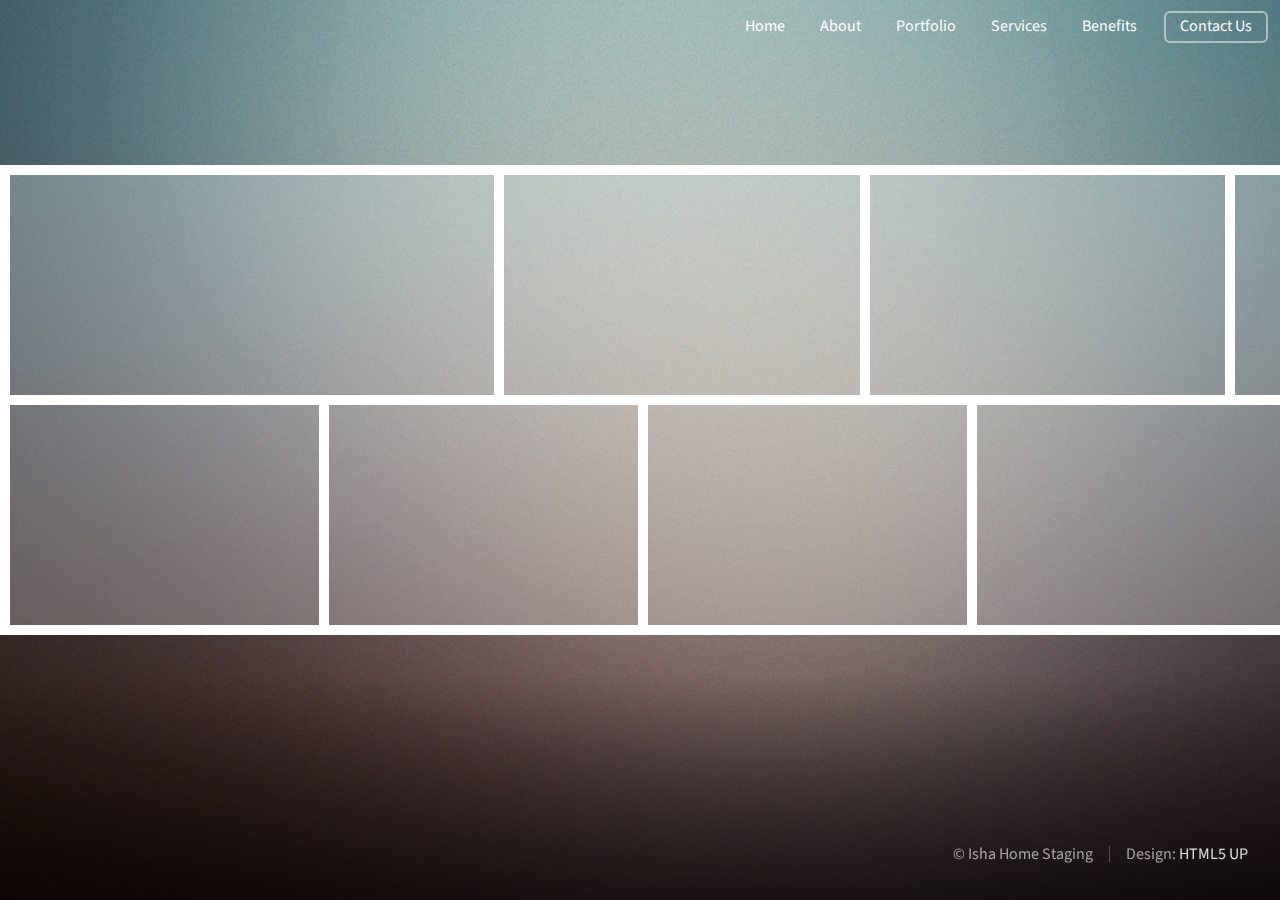
<file: html5up-parallelism/index.html>
<!DOCTYPE HTML>
<!--
	Parallelism by HTML5 UP
	html5up.net | @ajlkn
	Free for personal and commercial use under the CCA 3.0 license (html5up.net/license)
-->
<html>
	<head>
		<title>Portfolio</title>
		<meta charset="utf-8" />
		<meta name="viewport" content="width=device-width, initial-scale=1" />
		<!--[if lte IE 8]><script src="assets/js/ie/html5shiv.js"></script><![endif]-->
		<link rel="stylesheet" href="assets/css/main.css" />
		<noscript><link rel="stylesheet" href="assets/css/noscript.css" /></noscript>
		<link rel="stylesheet" href="../assets/css/header12.css" />
		<!--[if lte IE 8]><link rel="stylesheet" href="assets/css/ie8.css" /><![endif]-->
		<!--[if lte IE 9]><link rel="stylesheet" href="assets/css/ie9.css" /><![endif]-->
	</head>
	<body>

		<div id="page-wrapper">
						<!-- Header -->
				<header id="header" class="alt">
<!-- 					<h1><a href="index.html"> </a> <img src="../images/logo.png" alt="Logo"> </h1>
 -->					<nav id="nav" >
						<ul>
							<li><a href="../index.html">Home</a></li>
							<li><a href="../about.html`">About</a></li>
							<li><a href="index.html">Portfolio</a></li>
							<li><a href="../services.html">Services</a></li>
							<li><a href="../benefits.html">Benefits</a></li>
<!-- 							<li>
								<a href="#" class="icon fa-angle-down">Layouts</a>
								<ul>
									<li><a href="../generic.html">Generic</a></li>
									<li><a href="../contact.html">Contact</a></li>
									<li><a href="../elements.html">Elements</a></li>
									<li>
										<a href="#">Submenu</a>
										<ul>
											<li><a href="#">Option One</a></li>
											<li><a href="#">Option Two</a></li>
											<li><a href="#">Option Three</a></li>
											<li><a href="#">Option Four</a></li>
										</ul>
									</li>
								</ul>
							</li> -->
							<li><a href="../contact.html" class="button">Contact Us</a></li>
						</ul>
					</nav>
				</header>
			<div id="main">

				<div id="reel">

					<!-- Header Item -->

<!-- 						<div id="header" class="item" data-width="400">
							<center>	
								<h1> Isha Home Staging </h1>
							</center>
						</div> -->

					<!-- Thumb Items -->
						<article class="item thumb" data-width="476">
						<a href="../images/portfolio/five.jpg" class="image"><img src="../images/portfolio/five.jpg" alt=""></a>
						</article>
						
						<article class="item thumb" data-width="352">
							<a href="../images/portfolio/37.jpg" class="image"><img src="../images/portfolio/37.jpg" alt=""></a>
						</article>

						<article class="item thumb" data-width="352">
							<a href="../images/portfolio/seven.JPG" class="image"><img src="../images/portfolio/seven.JPG" alt=""></a>
						</article>

						<article class="item thumb" data-width="352">
							<a href="../images/portfolio/36.jpg" class="image"><img src="../images/portfolio/36.jpg" alt=""></a>
						</article>
						<article class="item thumb" data-width="282">
							<a href="../images/portfolio/four.jpg" class="image"><img src="../images/portfolio/four.jpg" alt=""></a>
						</article>

						<article class="item thumb" data-width="282"> <a href="../images/portfolio/29.jpg" class="image"><img src="../images/portfolio/29.jpg" alt=""></a></article>

						<article class="item thumb" data-width="232">
							<a href="../images/portfolio/six.jpg" class="image"><img src="../images/portfolio/six.jpg" alt=""></a>
						</article>
						<article class="item thumb" data-width="282">
							<a href="../images/portfolio/one.jpg" class="image"><img src="../images/portfolio/one.jpg" alt=""></a>
						</article>

						<article class="item thumb" data-width="282"> <a href="../images/portfolio/21.JPG" class="image"><img src="../images/portfolio/21.JPG" alt=""></a></article>

			
						<article class="item thumb" data-width="274">
							<a href="../images/portfolio/twele.JPG" class="image"> <img src="../images/portfolio/twele.JPG" alt=""></a>
						</article>

						<article class="item thumb" data-width="274">
							<a href="../images/portfolio/nine.jpg" class="image"> <img src="../images/portfolio/nine.jpg" alt=""></a>
						</article>

					
						
						<article class="item thumb" data-width="352">
							<a href="../images/portfolio/ten.JPG" class="image"> <img src="../images/portfolio/ten.JPG" alt=""></a>
						</article>
						

						<article class="item thumb" data-width="284">
							<a href="../images/portfolio/13.jpg" class="image"> <img src="../images/portfolio/13.jpg" alt=""></a>
						</article>

						<article class="item thumb" data-width="384">
							<a href="../images/portfolio/14.jpg" class="image"> <img src="../images/portfolio/14.jpg" alt=""></a>
						</article>

						<article class="item thumb" data-width="274">
							<a href="../images/portfolio/three.jpg" class="image"> <img src="../images/portfolio/three.jpg" alt=""></a>
						</article>

						<article class="item thumb" data-width="274">
							<a href="../images/portfolio/15.jpg" class="image"> <img src="../images/portfolio/15.jpg" alt=""></a>
						</article>

						<!-- <article class="item thumb" data-width="274"><a href="../images/portfolio/15.jpg" class="image"><img src="../images/portfolio/15.jpg" alt=""></a></article> -->
						
			
						

						<article class="item thumb" data-width="282"><a href="../images/portfolio/20.JPG" class="image"><img src="../images/portfolio/20.JPG" alt=""></a></article>
						<article class="item thumb" data-width="348">
							<a href="../images/portfolio/eight.jpg" class="image"><img src="../images/portfolio/eight.jpg" alt=""></a>
						</article>
						
						<article class="item thumb" data-width="348">
							<a href="../images/portfolio/23.JPG" class="image"><img src="../images/portfolio/23.JPG" alt=""></a>
						</article>
						
						<!-- <article class="item thumb" data-width="282"><a href="../images/portfolio/23.JPG" class="image"><img src="../images/portfolio/23.JPG" alt=""></a></article> -->
						<article class="item thumb" data-width="282"> <a href="../images/portfolio/28.jpg" class="image"><img src="../images/portfolio/28.jpg" alt=""></a></article>
						
						<article class="item thumb" data-width="282"> <a href="../images/portfolio/26.JPG" class="image"><img src="../images/portfolio/26.JPG" alt=""></a></article>
						<article class="item thumb" data-width="282"> <a href="../images/portfolio/27.jpg" class="image"><img src="../images/portfolio/27.jpg" alt=""></a></article>
						
						<article class="item thumb" data-width="282"> <a href="../images/portfolio/22.JPG" class="image"><img src="../images/portfolio/22.JPG" alt=""></a></article>
						<article class="item thumb" data-width="282"> <a href="../images/portfolio/18.JPG" class="image"><img src="../images/portfolio/18.JPG" alt=""></a></article>
						
						<article class="item thumb" data-width="282"> <a href="../images/portfolio/31.jpg" class="image"><img src="../images/portfolio/31.jpg" alt=""></a></article>
					
						<article class="item thumb" data-width="282"> <a href="../images/portfolio/34.jpg" class="image"><img src="../images/portfolio/34.jpg" alt=""></a></article>
						<article class="item thumb" data-width="476">
						<a href="../images/portfolio/35.jpg" class="image"><img src="../images/portfolio/35.jpg" alt=""></a>
						</article>

				</div>
			</div>

			<div id="footer">
				<div class="left">
					<!-- <p>This is <strong>Parallelism</strong>, a responsive portfolio site template by <a href="http://html5up.net">HTML5 UP</a>. Free for personal<br />
					and commercial use under the <a href="http://html5up.net/license">Creative Commons Attribution</a> license.</p> -->
				</div>
				<div class="right">
					<ul class="contact">
						<li><a href="#" class="icon fa-twitter"><span class="label">Twitter</span></a></li>
						<li><a href="#" class="icon fa-instagram"><span class="label">Instagram</span></a></li>
						<li><a href="#" class="icon fa-facebook"><span class="label">Facebook</span></a></li>
						<li><a href="#" class="icon fa-dribbble"><span class="label">Dribbble</span></a></li>
						<li><a href="#" class="icon fa-pinterest"><span class="label">Pinterest</span></a></li>
						<li><a href="#" class="icon fa-envelope"><span class="label">Email</span></a></li>
					</ul>
					<ul class="copyright">
						<li>&copy; Isha Home Staging</li><li>Design: <a href="http://html5up.net">HTML5 UP</a></li>
					</ul>
				</div>
			</div>

		</div>

		<!-- Scripts -->
			<script src="assets/js/jquery.min.js"></script>
			<script src="assets/js/jquery.poptrox.min.js"></script>
			<script src="assets/js/skel.min.js"></script>
			<script src="assets/js/skel-viewport.min.js"></script>
			<script src="assets/js/util.js"></script>
			<!--[if lte IE 8]><script src="assets/js/ie/respond.min.js"></script><![endif]-->
			<script src="assets/js/main.js"></script>

	</body>
</html>
</file>
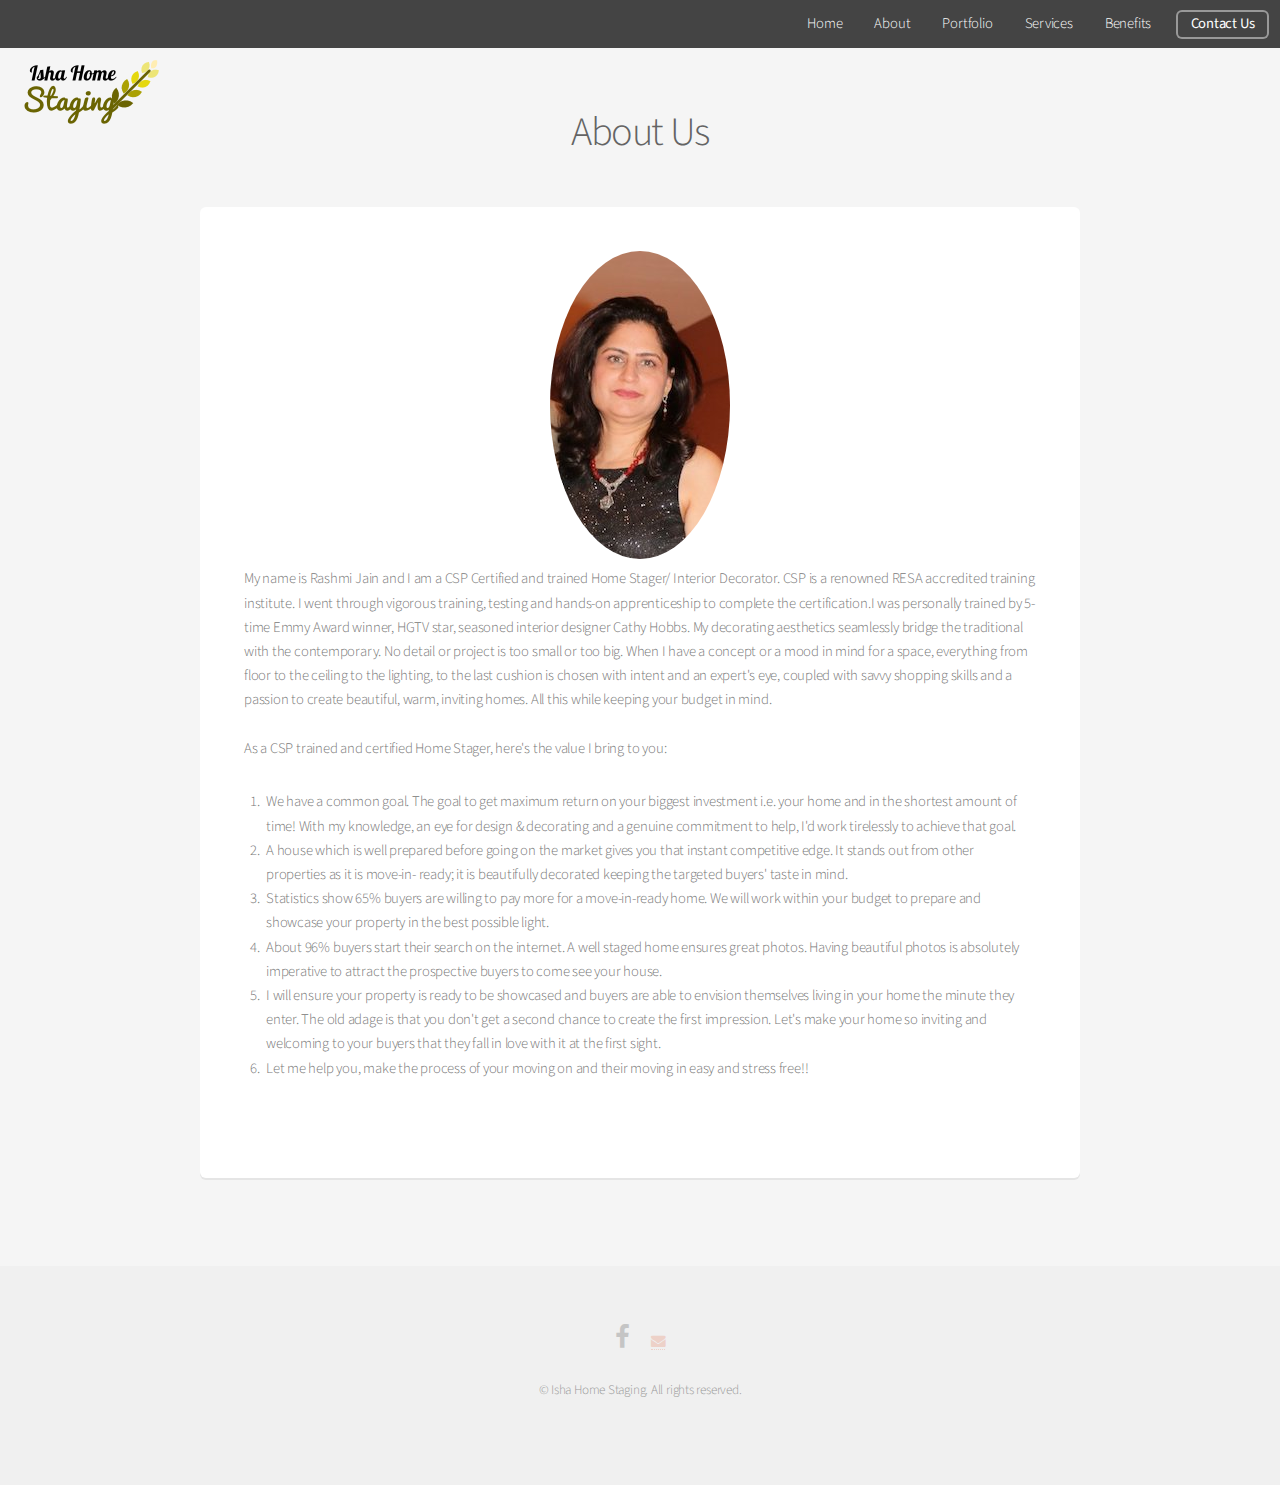
<file: about.html>
<!DOCTYPE HTML>
<!--
	Alpha by HTML5 UP
	html5up.net | @ajlkn
	Free for personal and commercial use under the CCA 3.0 license (html5up.net/license)
-->
<html>
	<head>
		<title>About Us</title>
		<meta charset="utf-8" />
		<meta name="viewport" content="width=device-width, initial-scale=1" />
		<!--[if lte IE 8]><script src="assets/js/ie/html5shiv.js"></script><![endif]-->
		<link rel="stylesheet" href="assets/css/main.css" />
		<!--[if lte IE 8]><link rel="stylesheet" href="assets/css/ie8.css" /><![endif]-->
	</head>
	<body>
		<div id="page-wrapper">

			<!-- Header -->
				<header id="header">
					<h1><a href="index.html"> </a> <img src="images/logo.png" alt="Logo"> </h1>
					<nav id="nav">
						<ul>
							<li><a href="index.html">Home</a></li>
							<li><a href="about.html">About</a></li>
							<li><a href="html5up-parallelism/index.html">Portfolio</a></li>
							<li><a href="services.html">Services</a></li>
							<li><a href="benefits.html">Benefits</a></li>
<!-- 							<li>
								<a href="#" class="icon fa-angle-down">Layouts</a>
								<ul>
									<li><a href="generic.html">Generic</a></li>
									<li><a href="contact.html">Contact</a></li>
									<li><a href="elements.html">Elements</a></li>
									<li>
										<a href="#">Submenu</a>
										<ul>
											<li><a href="#">Option One</a></li>
											<li><a href="#">Option Two</a></li>
											<li><a href="#">Option Three</a></li>
											<li><a href="#">Option Four</a></li>
										</ul>
									</li>
								</ul>
							</li> -->
							<li><a href="contact.html" class="button">Contact Us</a></li>
						</ul>
					</nav>
				</header>

			<!-- Main -->
				<section id="main" class="container">
					<header>
						<h2>About Us</h2>
						
					</header>
					<div class="box">
						<!-- <span class="image featured"><img src="images/rashmi.jpg" alt="" /></span> -->
						<!-- <h3>This is a subheading</h3> -->
						<center><img class="img-circle" src="images/rashmi.jpg"> </center>
						<p>My name is Rashmi Jain and I am a CSP Certified and trained Home Stager/ Interior Decorator. CSP is a renowned RESA accredited training institute. I went through vigorous training, testing and hands-on apprenticeship to complete the certification.I was personally trained by 5-time Emmy Award winner, HGTV star, seasoned interior designer Cathy Hobbs. My decorating aesthetics seamlessly bridge the traditional with the contemporary. No detail or project is too small or too big. When I have a concept or a mood in mind for a space, everything from floor to the ceiling to the lighting, to the last cushion is chosen with intent and an expert's eye, coupled with savvy shopping skills and a passion to create beautiful, warm, inviting homes. All this while keeping your budget in mind. <br/> <br/>

						As a CSP trained and certified Home Stager, here's the value I bring to you:
						<ol style="text-align: left;">
							<li>We have a common goal. The goal to get maximum return on your biggest investment i.e. your home and in the shortest amount of time! With my knowledge, an eye for design & decorating and a genuine commitment to help, I'd work tirelessly to achieve that goal.
							</li>
							<li>A house which is well prepared before going on the market gives you that instant competitive edge. It stands out from other properties as it is move-in- ready; it is beautifully decorated keeping the targeted buyers' taste in mind.</li>
							<li>Statistics show 65% buyers are willing to pay more for a move-in-ready home. We will work within your budget to prepare and showcase your property in the best possible light.</li>
							<li>About 96% buyers start their search on the internet. A well staged home ensures great photos. Having beautiful photos is absolutely imperative to attract the prospective buyers to come see your house.</li>
							<li>I will ensure your property is ready to be showcased and buyers are able to envision themselves living in your home the minute they enter. The old adage is that you don't get a second chance to create the first impression. Let's make your home so inviting and welcoming to your buyers that they fall in love with it at the first sight.</li>
							<li>Let me help you, make the process of your moving on and their moving in easy and stress free!! </li>
						</ol>

						<br/>
						
<!-- 						<div class="row">
							<div class="6u 12u(mobilep)">
								<h3>And now a subheading</h3>
								<p>Adipiscing faucibus nunc placerat. Tempus adipiscing turpis non blandit accumsan eget lacinia nunc integer interdum amet aliquam ut orci non col ut ut praesent. Semper amet interdum mi. Phasellus enim laoreet ac ac commodo faucibus faucibus. Curae lorem ipsum adipiscing ac. Vivamus ornare laoreet odio vis praesent.</p>
							</div>
							<div class="6u 12u(mobilep)">
								<h3>And another subheading</h3>
								<p>Adipiscing faucibus nunc placerat. Tempus adipiscing turpis non blandit accumsan eget lacinia nunc integer interdum amet aliquam ut orci non col ut ut praesent. Semper amet interdum mi. Phasellus enim laoreet ac ac commodo faucibus faucibus. Curae lorem ipsum adipiscing ac. Vivamus ornare laoreet odio vis praesent.</p>
							</div>
						</div>
					</div> -->
				</section>

			<!-- Footer -->
				<footer id="footer">
					<ul class="icons">
						<li><a href="http:/www.facebook.com/ishahomestaging/" class="icon fa-facebook"><span class="label">Facebook</span></a></li>
						<li><a href="contact.html" class="fa fa-envelope""><span class="label"></span></a></li> 
					<!-- 	<li><a href="#" class="icon fa-github"><span class="label">Github</span></a></li> -->
<!-- 						<li><a href="#" class="icon fa-dribbble"><span class="label">Dribbble</span></a></li>
						<li><a href="#" class="icon fa-google-plus"><span class="label">Google+</span></a></li> -->
					</ul>
					<ul class="copyright">
						<li>&copy; Isha Home Staging. All rights reserved.</li>
					</ul>
				</footer>

		</div>

		<!-- Scripts -->
			<script src="assets/js/jquery.min.js"></script>
			<script src="assets/js/jquery.dropotron.min.js"></script>
			<script src="assets/js/jquery.scrollgress.min.js"></script>
			<script src="assets/js/skel.min.js"></script>
			<script src="assets/js/util.js"></script>
			<!--[if lte IE 8]><script src="assets/js/ie/respond.min.js"></script><![endif]-->
			<script src="assets/js/main.js"></script>

	</body>
</html>
</file>
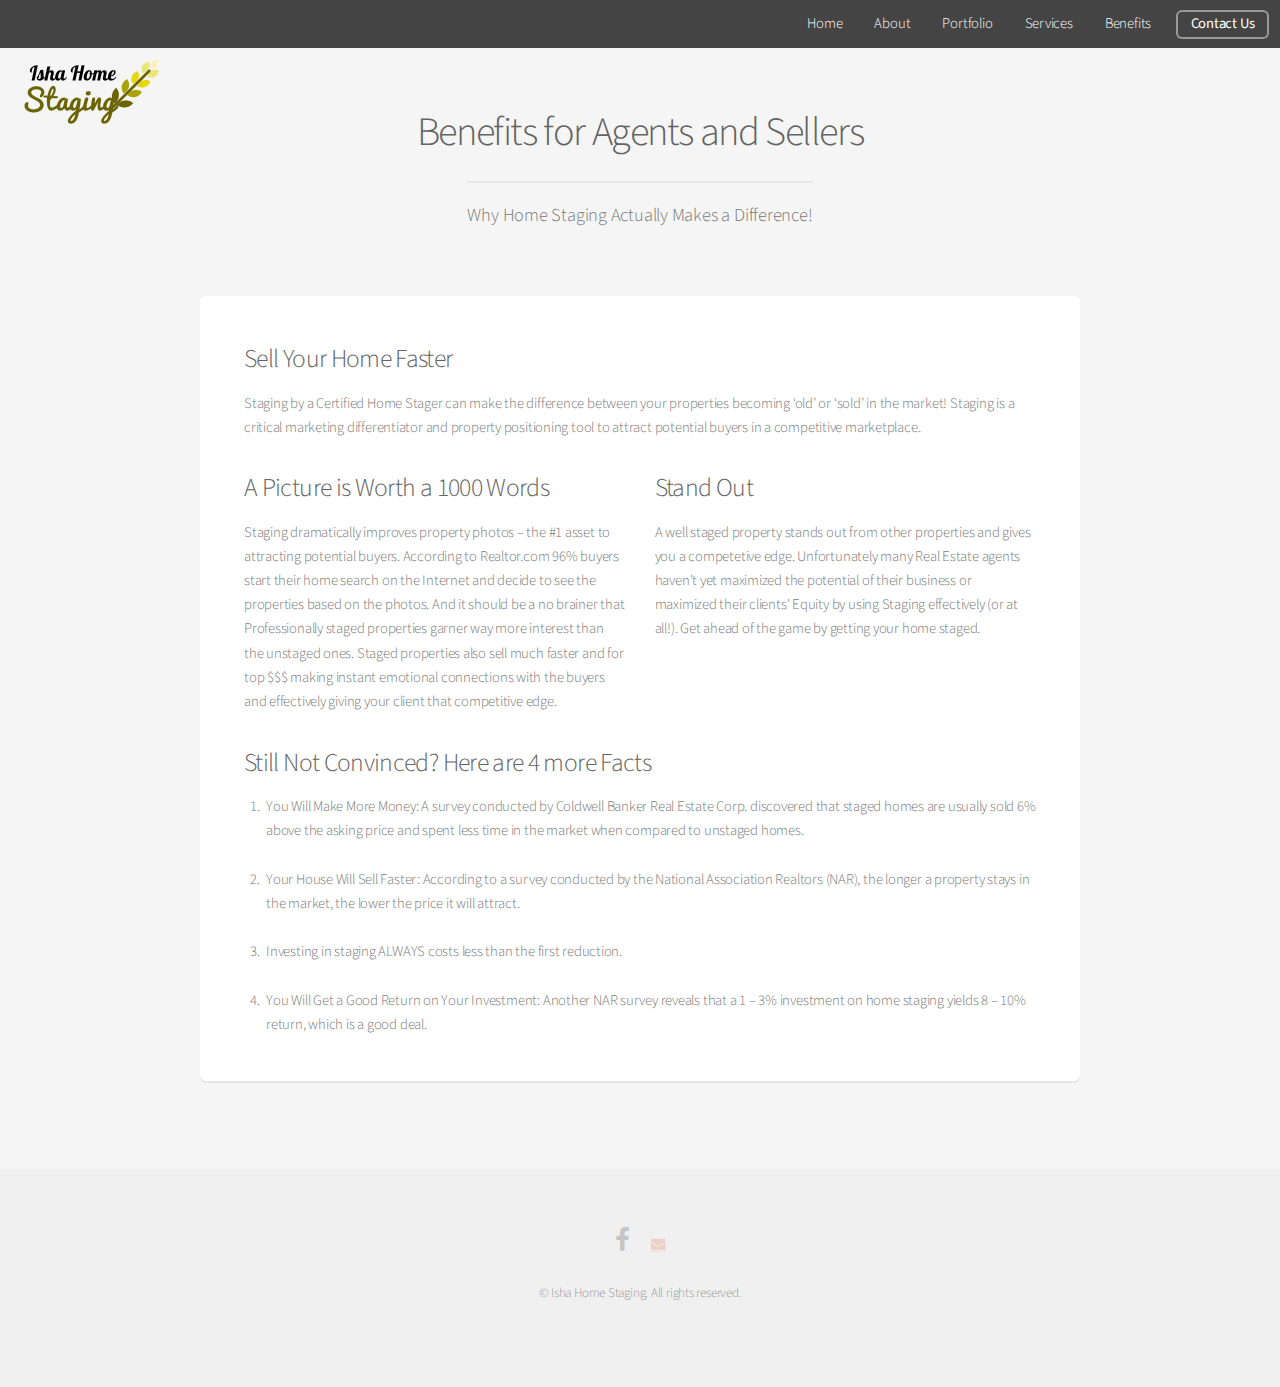
<file: benefits.html>
<!DOCTYPE HTML>
<!--
	Alpha by HTML5 UP
	html5up.net | @ajlkn
	Free for personal and commercial use under the CCA 3.0 license (html5up.net/license)
-->
<html>
	<head>
		<title>Why Home Staging Matters</title>
		<meta charset="utf-8" />
		<meta name="viewport" content="width=device-width, initial-scale=1" />
		<!--[if lte IE 8]><script src="assets/js/ie/html5shiv.js"></script><![endif]-->
		<link rel="stylesheet" href="assets/css/main.css" />
		<!--[if lte IE 8]><link rel="stylesheet" href="assets/css/ie8.css" /><![endif]-->
	</head>
	<body>
		<div id="page-wrapper">

			<!-- Header -->
				<header id="header">
					<h1><a href="index.html"> </a> <img src="images/logo.png" alt="Logo"> </h1>
					<nav id="nav">
						<ul>
							<li><a href="index.html">Home</a></li>
							<li><a href="about.html">About</a></li>
							<li><a href="html5up-parallelism/index.html">Portfolio</a></li>
							<li><a href="services.html">Services</a></li>
							<li><a href="benefits.html">Benefits</a></li>
<!-- 							<li>
								<a href="#" class="icon fa-angle-down">Layouts</a>
								<ul>
									<li><a href="generic.html">Generic</a></li>
									<li><a href="contact.html">Contact</a></li>
									<li><a href="elements.html">Elements</a></li>
									<li>
										<a href="#">Submenu</a>
										<ul>
											<li><a href="#">Option One</a></li>
											<li><a href="#">Option Two</a></li>
											<li><a href="#">Option Three</a></li>
											<li><a href="#">Option Four</a></li>
										</ul>
									</li>
								</ul>
							</li> -->
							<li><a href="contact.html" class="button">Contact Us</a></li>
						</ul>
					</nav>
				</header>

			<!-- Main -->
				<section id="main" class="container">
					<header>
						<h2>Benefits for Agents and Sellers</h2>
						<p>Why Home Staging Actually Makes a Difference!</p>
					</header>
					<div class="box">
						<!-- <span class="image featured"><img src="images/pic01.jpg" alt="" /></span> -->
						<h3>Sell Your Home Faster</h3>
						<p>Staging by a Certified Home Stager can make the difference between your properties becoming ‘old’ or ‘sold’ in the market! Staging is a critical marketing differentiator and property positioning tool to attract potential buyers in a competitive marketplace.</p>
						<div class="row">
							<div class="6u 12u(mobilep)">
								<h3>A Picture is Worth a 1000 Words</h3>
								<p>Staging dramatically improves property photos – the #1 asset to attracting potential buyers. According to Realtor.com 96% buyers start their home search on the Internet and decide to see the properties based on the photos. And it should be a no brainer that Professionally staged properties garner way more interest than the unstaged ones. Staged properties also sell much faster and for top $$$ making instant emotional connections with the buyers and effectively giving your client that competitive edge.</p>
							</div>
							<div class="6u 12u(mobilep)">
								<h3>Stand Out</h3>
								<p>A well staged property stands out from other properties and gives you a competetive edge. Unfortunately many Real Estate agents haven't yet maximized the potential of their business or maximized their clients' Equity by using Staging effectively (or at all!). Get ahead of the game by getting your home staged.</p>
							</div>
						</div>
						
							<h3>Still Not Convinced? Here are 4 more Facts</h3>
								<ol style="margin-left: .1px;">
									<li>You Will Make More Money: A survey conducted by Coldwell Banker Real Estate Corp. discovered that staged homes are usually sold 6% above the asking price and spent less time in the market when compared to unstaged homes.</li> <br/>
									<li>Your House Will Sell Faster: According to a survey conducted by the National Association Realtors (NAR), the longer a property stays in the market, the lower the price it will attract.</li> <br/>
									<li>
										Investing in staging ALWAYS costs less than the first reduction.
									</li> <br/>
									<li>You Will Get a Good Return on Your Investment: Another NAR survey reveals that a 1 – 3% investment on home staging yields 8 – 10% return, which is a good deal.</li>
								</ol>
								
						
					</div>
				</section>

			<!-- Footer -->
				<footer id="footer">
					<ul class="icons">
						<li><a href="http:/www.facebook.com/ishahomestaging/" class="icon fa-facebook"><span class="label">Facebook</span></a></li>
						<li><a href="contact.html" class="fa fa-envelope""><span class="label"></span></a></li> 
					<!-- 	<li><a href="#" class="icon fa-github"><span class="label">Github</span></a></li> -->
<!-- 						<li><a href="#" class="icon fa-dribbble"><span class="label">Dribbble</span></a></li>
						<li><a href="#" class="icon fa-google-plus"><span class="label">Google+</span></a></li> -->
					</ul>
					<ul class="copyright">
						<li>&copy; Isha Home Staging. All rights reserved.</li>
					</ul>
				</footer>

		</div>

		<!-- Scripts -->
			<script src="assets/js/jquery.min.js"></script>
			<script src="assets/js/jquery.dropotron.min.js"></script>
			<script src="assets/js/jquery.scrollgress.min.js"></script>
			<script src="assets/js/skel.min.js"></script>
			<script src="assets/js/util.js"></script>
			<!--[if lte IE 8]><script src="assets/js/ie/respond.min.js"></script><![endif]-->
			<script src="assets/js/main.js"></script>

	</body>
</html>
</file>
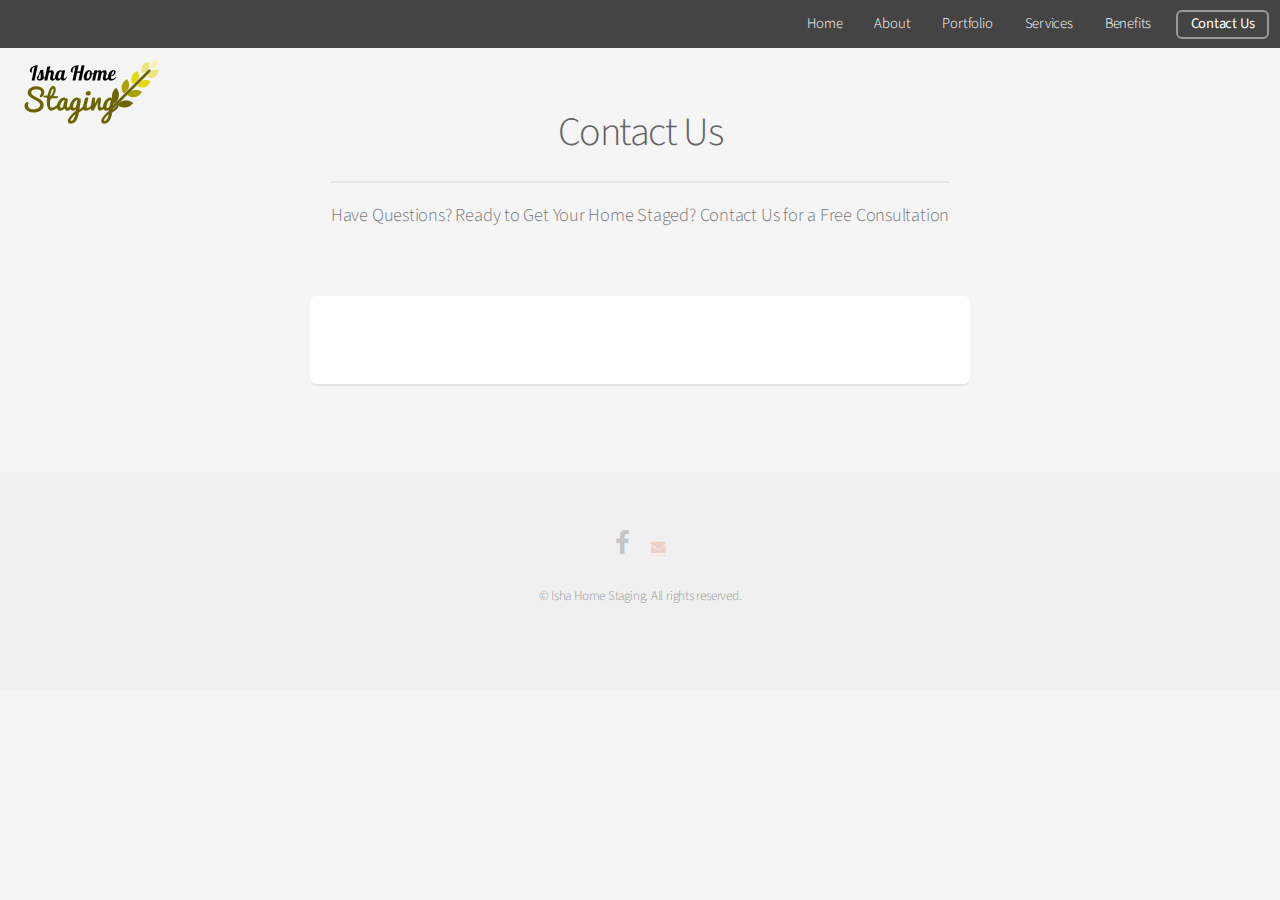
<file: contact.html>
<!DOCTYPE HTML>
<!--
	Alpha by HTML5 UP
	html5up.net | @ajlkn
	Free for personal and commercial use under the CCA 3.0 license (html5up.net/license)
-->
<html>
	<head>
		<title>Contact</title>
		<meta charset="utf-8" />
		<meta name="viewport" content="width=device-width, initial-scale=1" />
		<!--[if lte IE 8]><script src="assets/js/ie/html5shiv.js"></script><![endif]-->
		<link rel="stylesheet" href="assets/css/main.css" />
		<!--[if lte IE 8]><link rel="stylesheet" href="assets/css/ie8.css" /><![endif]-->
	</head>
	<body>
		<div id="page-wrapper">

			<!-- Header -->
				<header id="header">
					<h1><a href="index.html"> </a> <img src="images/logo.png" alt="Logo"> </h1>
					<nav id="nav">
						<ul>
							<li><a href="index.html">Home</a></li>
							<li><a href="about.html">About</a></li>
							<li><a href="html5up-parallelism/index.html">Portfolio</a></li>
							<li><a href="services.html">Services</a></li>
							<li><a href="benefits.html">Benefits</a></li>
<!-- 							<li>
								<a href="#" class="icon fa-angle-down">Layouts</a>
								<ul>
									<li><a href="generic.html">Generic</a></li>
									<li><a href="contact.html">Contact</a></li>
									<li><a href="elements.html">Elements</a></li>
									<li>
										<a href="#">Submenu</a>
										<ul>
											<li><a href="#">Option One</a></li>
											<li><a href="#">Option Two</a></li>
											<li><a href="#">Option Three</a></li>
											<li><a href="#">Option Four</a></li>
										</ul>
									</li>
								</ul>
							</li> -->
							<li><a href="contact.html" class="button">Contact Us</a></li>
						</ul>
					</nav>
				</header>


			<!-- Main -->
				<section id="main" class="container 75%">
					<header>
						<h2>Contact Us</h2>
						<p>Have Questions? Ready to Get Your Home Staged? Contact Us for a Free Consultation</p>
					</header>
					<div class="box">
<!-- 						<form method="post" action="#">
							<div class="row uniform 50%">
								<div class="6u 12u(mobilep)">
									<input type="text" name="name" id="name" value="" placeholder="Name" />
								</div>
								<div class="6u 12u(mobilep)">
									<input type="email" name="email" id="email" value="" placeholder="Email" />
								</div>
							</div>
							<div class="row uniform 50%">
								<div class="12u">
									<input type="text" name="subject" id="subject" value="" placeholder="Subject" />
								</div>
							</div>
							<div class="row uniform 50%">
								<div class="12u">
									<textarea name="message" id="message" placeholder="Enter your message" rows="6"></textarea>
								</div>
							</div>
							<div class="row uniform">
								<div class="12u">
									<ul class="actions align-center">
										<li><input type="submit" value="Send Message" /></li>
									</ul>
								</div>
							</div>
						</form> -->
						<!-- <script language="javascript">var sa_email_id = '83663-702ef';var sa_sent_text = 'Thank you for contacting us. We will get back to you soon.';</script>
						<script language="javascript" src="http://s1.smartaddon.com/sa_htmlform.js"></script>
						<div id="sa_contactdiv" class="row uniform 50%">
						
						<form name=sa_htmlform onsubmit="return sa_contactform()">
							<div class="row uniform 50%">
								<div class="6u 12u(mobilep)">
									<input type="text" name="name" id="name" value="" placeholder="Name" />
								</div>
								<div class="6u 12u(mobilep)">
									<input type="email" name="email" id="email" value="" placeholder="Email" required="true" />
								</div>
							</div>
							<div class="row uniform 50%">
								<div class="12u">
									<input type="text" name="subject" id="subject" value="" placeholder="Subject" required="true" />
								</div>
							</div>
							<div class="row uniform 50%">
								<div class="12u">
									<textarea name="message" id="message" placeholder="Enter your message" rows="6"></textarea>
								</div>
							</div>
							<div class="row uniform">
								<div class="12u">
									<ul class="actions align-center">
										<li><input type="submit" value="Send Message" /></li>
									</ul>
								</div>
							</div>



						<table>
						<tr><td>Name:<br><input type="text" name="name" /></td></tr>
						<tr><td>E-mail Address: <span >*</span><br><input type="text" name="email" required="true" /></td></tr>
						<tr><td>Subject: <span >*</span><br><input type="text" name="subject" required="true" /></td></tr>
						<tr><td>Message: <span >*</span><br><textarea name="message" cols="42" rows="9" required="true"></textarea></td></tr>
						<tr><td><input type="submit" value="Send Message" style="font-weight:bold"></td></tr>
						</table>
 


						</form>
						<div><a href="http://www.smartaddon.com/contact_form.html"></a></div> -->
						<div class="cognito">
							<script src="https://services.cognitoforms.com/s/lYYin1RLSEKIyJC2Y8RSbw"></script>
							<script>Cognito.load("forms", { id: "1" });</script>
						</div>
					</div>
				</section>

			<!-- Footer -->
				<footer id="footer">
					<ul class="icons">
						<li><a href="http:/www.facebook.com/ishahomestaging/" class="icon fa-facebook"><span class="label">Facebook</span></a></li>
						<li><a href="contact.html" class="fa fa-envelope""><span class="label"></span></a></li> 
					<!-- 	<li><a href="#" class="icon fa-github"><span class="label">Github</span></a></li> -->
<!-- 						<li><a href="#" class="icon fa-dribbble"><span class="label">Dribbble</span></a></li>
						<li><a href="#" class="icon fa-google-plus"><span class="label">Google+</span></a></li> -->
					</ul>
					<ul class="copyright">
						<li>&copy; Isha Home Staging. All rights reserved.</li>
					</ul>
				</footer>

		</div>

		<!-- Scripts -->
			<script src="assets/js/jquery.min.js"></script>
			<script src="assets/js/jquery.dropotron.min.js"></script>
			<script src="assets/js/jquery.scrollgress.min.js"></script>
			<script src="assets/js/skel.min.js"></script>
			<script src="assets/js/util.js"></script>
			<!--[if lte IE 8]><script src="assets/js/ie/respond.min.js"></script><![endif]-->
			<script src="assets/js/main.js"></script>

	</body>
</html>
</file>
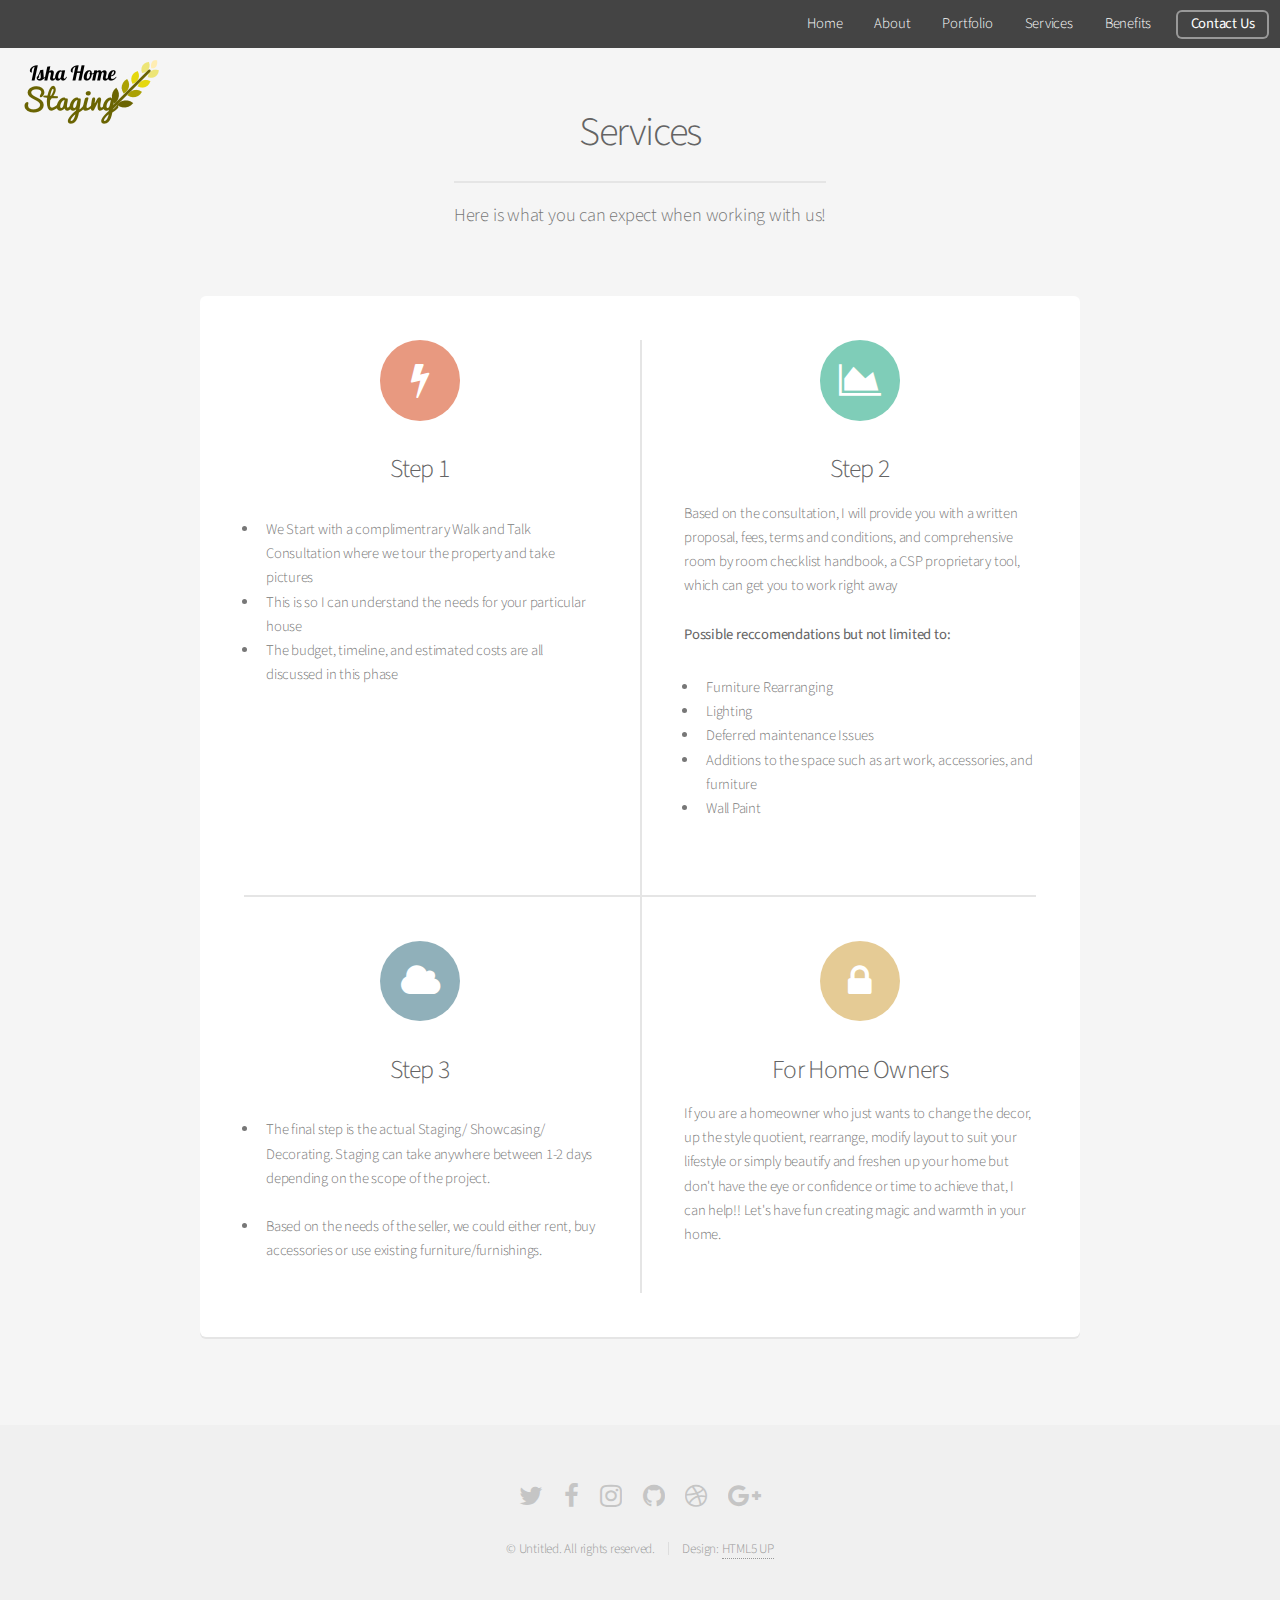
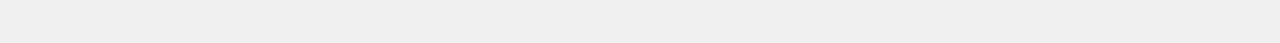
<file: services.html>
<!DOCTYPE HTML>
<!--
	Alpha by HTML5 UP
	html5up.net | @ajlkn
	Free for personal and commercial use under the CCA 3.0 license (html5up.net/license)
-->
<html>
	<head>
		<title>Generic - Alpha by HTML5 UP</title>
		<meta charset="utf-8" />
		<meta name="viewport" content="width=device-width, initial-scale=1" />
		<!--[if lte IE 8]><script src="assets/js/ie/html5shiv.js"></script><![endif]-->
		<link rel="stylesheet" href="assets/css/main.css" />
		<!--[if lte IE 8]><link rel="stylesheet" href="assets/css/ie8.css" /><![endif]-->
	</head>
	<body>
		<div id="page-wrapper">

			<!-- Header -->
				<header id="header">
					<h1><a href="index.html"> </a> <img src="images/logo.png" alt="Logo"> </h1>
					<nav id="nav">
						<ul>
							<li><a href="index.html">Home</a></li>
							<li><a href="about.html">About</a></li>
							<li><a href="html5up-parallelism/index.html">Portfolio</a></li>
							<li><a href="services.html">Services</a></li>
							<li><a href="benefits.html">Benefits</a></li>
<!-- 							<li>
								<a href="#" class="icon fa-angle-down">Layouts</a>
								<ul>
									<li><a href="generic.html">Generic</a></li>
									<li><a href="contact.html">Contact</a></li>
									<li><a href="elements.html">Elements</a></li>
									<li>
										<a href="#">Submenu</a>
										<ul>
											<li><a href="#">Option One</a></li>
											<li><a href="#">Option Two</a></li>
											<li><a href="#">Option Three</a></li>
											<li><a href="#">Option Four</a></li>
										</ul>
									</li>
								</ul>
							</li> -->
							<li><a href="contact.html" class="button">Contact Us</a></li>
						</ul>
					</nav>
				</header>

			<!-- Main -->
				<section id="main" class="container">
					<header>
						<h2>Services</h2>
						<p> Here is what you can expect when working with us!</p>
					</header>
					<section class="box special features">
						<div class="features-row">
							<section>
								<span class="icon major fa-bolt accent2"></span>
								<h3>Step 1</h3>
								<p>
									<ul style="text-align: left;">
										<li> We Start with a complimentrary Walk and Talk Consultation where we tour the property and take pictures</li>
											
										<li> This is so I can understand the needs for your particular house</li>
										<li> The budget, timeline, and estimated costs are all discussed in this phase </li>
									</ul>
								</p>
							</section>
							<section>
								<span class="icon major fa-area-chart accent3"></span>
								<h3>Step 2</h3>
								<p style="text-align: left;"> 
									Based on the consultation, I will provide you with a written proposal, fees, terms and conditions, and comprehensive room by room checklist handbook, a CSP proprietary tool, which can get you to work right away<br/>

									<br/><b> Possible reccomendations but not limited to: </b>
									<ul style="text-align: left;">
										<li>Furniture Rearranging</li>
										<li>Lighting</li>
										<li>Deferred maintenance Issues</li>
										<li>Additions to the space such as art work, accessories, and furniture</li>
										<li>Wall Paint</li>

									</ul> 

								</p>
							</section>
						</div>
						<div class="features-row">
								<section>
								<span class="icon major fa-cloud accent4"></span>
								<h3>Step 3</h3>
								<p  style="text-align: left;">
									<ul style="text-align: left;">
										<li> The final step is the actual Staging/ Showcasing/ Decorating. Staging can take anywhere between 1-2 days depending on the scope of the project. </li>
										<br/>
										<li>Based on the needs of the seller, we could either rent, buy accessories or use existing furniture/furnishings.</li>
									</ul>
										
								</p>
						
							</section>
							<section>
								<span class="icon major fa-lock accent5"></span>
								<h3>For Home Owners</h3>
								<p  style="text-align: left;">
									If you are a homeowner who just wants to change the decor, up the style quotient, rearrange, modify layout to suit your lifestyle or simply beautify and freshen up your home but don't have the eye or confidence or time to achieve that, I can help!! Let's have fun creating magic and warmth in your home.
									
										
								</p>
							</section>
						</div>
					</section>
				</section>

			<!-- Footer -->
				<footer id="footer">
					<ul class="icons">
						<li><a href="#" class="icon fa-twitter"><span class="label">Twitter</span></a></li>
						<li><a href="#" class="icon fa-facebook"><span class="label">Facebook</span></a></li>
						<li><a href="#" class="icon fa-instagram"><span class="label">Instagram</span></a></li>
						<li><a href="#" class="icon fa-github"><span class="label">Github</span></a></li>
						<li><a href="#" class="icon fa-dribbble"><span class="label">Dribbble</span></a></li>
						<li><a href="#" class="icon fa-google-plus"><span class="label">Google+</span></a></li>
					</ul>
					<ul class="copyright">
						<li>&copy; Untitled. All rights reserved.</li><li>Design: <a href="http://html5up.net">HTML5 UP</a></li>
					</ul>
				</footer>

		</div>

		<!-- Scripts -->
			<script src="assets/js/jquery.min.js"></script>
			<script src="assets/js/jquery.dropotron.min.js"></script>
			<script src="assets/js/jquery.scrollgress.min.js"></script>
			<script src="assets/js/skel.min.js"></script>
			<script src="assets/js/util.js"></script>
			<!--[if lte IE 8]><script src="assets/js/ie/respond.min.js"></script><![endif]-->
			<script src="assets/js/main.js"></script>

	</body>
</html>
</file>
<file: html5up-parallelism/assets/css/noscript.css>
/*
	Parallelism by HTML5 UP
	html5up.net | @ajlkn
	Free for personal and commercial use under the CCA 3.0 license (html5up.net/license)
*/

/* Reel */

	#reel {
		opacity: 1;
	}
</file>
<file: assets/css/header12.css>
/* Header */

	#page-wrapper {
		padding-top: 3em;
	}

	body.landing #page-wrapper {
		padding-top: 0;
	}

	@-moz-keyframes reveal-header {
		0% {
			top: -5em;
		}

		100% {
			top: 0;
		}
	}

	@-webkit-keyframes reveal-header {
		0% {
			top: -5em;
		}

		100% {
			top: 0;
		}
	}

	@-ms-keyframes reveal-header {
		0% {
			top: -5em;
		}

		100% {
			top: 0;
		}
	}

	@keyframes reveal-header {
		0% {
			top: -5em;
		}

		100% {
			top: 0;
		}
	}

	#header {
		background: #444;
		color: #bbb;
		cursor: default;
		height: 3.25em;
		left: 0;
		line-height: 3.25em;
		position: fixed;
		top: 0;
		width: 100%;
		z-index: 10000;
	}

		#header h1 {
			color: inherit;
			height: inherit;
			left: 1.25em;
			line-height: inherit;
			margin: 0;
			padding: 0;
			position: absolute;
			top: 0;
		}

			#header h1 a {
				color: #fff;
				font-weight: 400;
				border: 0;
			}

		#header nav {
			height: inherit;
			line-height: inherit;
			position: absolute;
			right: 0.75em;
			top: 0;
			vertical-align: middle;
		}

			#header nav > ul {
				list-style: none;
				margin: 0;
				padding-left: 0;
			}

				#header nav > ul > li {
					display: inline-block;
					padding-left: 0;
				}

					#header nav > ul > li > ul {
						display: none;
					}

					#header nav > ul > li a {
						display: inline-block;
						height: 2em;
						line-height: 1.95em;
						padding: 0 1em;
						border-radius: 6px;
					}

					#header nav > ul > li a:not(.button) {
						color: #fff;
						display: inline-block;
						text-decoration: none;
						border: 0;
					}

						#header nav > ul > li a:not(.button).icon:before {
							color: #999;
							margin-right: 0.5em;
						}

					#header nav > ul > li:first-child {
						margin-left: 0;
					}

					#header nav > ul > li.active a:not(.button) {
						background-color: rgba(153, 153, 153, 0.25);
					}

					#header nav > ul > li .button {
						margin: 0 0 0 0.5em;
						position: relative;
					}

		#header input[type="submit"],
		#header input[type="reset"],
		#header input[type="button"],
		#header .button {
			background-color: transparent;
			box-shadow: inset 0 0 0 2px #999;
			color: #fff;
		}

			#header input[type="submit"]:hover,
			#header input[type="reset"]:hover,
			#header input[type="button"]:hover,
			#header .button:hover {
				background-color: rgba(153, 153, 153, 0.25);
			}

			#header input[type="submit"]:active,
			#header input[type="reset"]:active,
			#header input[type="button"]:active,
			#header .button:active {
				background-color: rgba(153, 153, 153, 0.5);
			}

		#header .container {
			position: relative;
		}

			#header .container h1 {
				left: 0;
			}

			#header .container nav {
				right: 0;
			}

		#header.reveal {
			-moz-animation: reveal-header 0.5s;
			-webkit-animation: reveal-header 0.5s;
			-ms-animation: reveal-header 0.5s;
			animation: reveal-header 0.5s;
		}

		#header.alt {
			-moz-animation: none;
			-webkit-animation: none;
			-ms-animation: none;
			animation: none;
			background: none;
			color: rgba(255, 255, 255, 0.75);
			position: absolute;
		}

			#header.alt nav > ul > li a:not(.button).icon:before {
				color: rgba(255, 255, 255, 0.75);
			}

			#header.alt nav > ul > li.active a:not(.button) {
				background-color: rgba(255, 255, 255, 0.2);
			}

			#header.alt input[type="submit"],
			#header.alt input[type="reset"],
			#header.alt input[type="button"],
			#header.alt .button {
				box-shadow: inset 0 0 0 2px rgba(255, 255, 255, 0.5);
			}

				#header.alt input[type="submit"]:hover,
				#header.alt input[type="reset"]:hover,
				#header.alt input[type="button"]:hover,
				#header.alt .button:hover {
					background-color: rgba(255, 255, 255, 0.1);
				}

				#header.alt input[type="submit"]:active,
				#header.alt input[type="reset"]:active,
				#header.alt input[type="button"]:active,
				#header.alt .button:active {
					background-color: rgba(255, 255, 255, 0.2);
				}

	.dropotron {
		background: #fff;
		border-radius: 6px;
		box-shadow: 0 2px 0 0 rgba(0, 0, 0, 0.065), inset 0 -1px 0 0 #fff, inset 0 0 0 1px rgba(229, 229, 229, 0.5);
		list-style: none;
		margin: calc(-0.5em + 1px) 0 0 1px;
		padding: 0.5em 0;
		width: 11em;
	}

		.dropotron li {
			padding: 0;
		}

			.dropotron li a, .dropotron li span {
				-moz-transition: none;
				-webkit-transition: none;
				-ms-transition: none;
				transition: none;
				border: 0;
				border-top: solid 1px #f2f2f2;
				color: inherit;
				display: block;
				padding: 0.15em 1em;
			}

			.dropotron li:first-child > a, .dropotron li:first-child > span {
				border-top: 0;
			}

			.dropotron li.active > a, .dropotron li.active > span, .dropotron li:hover > a, .dropotron li:hover > span {
				background: #e89980;
				color: #ffffff;
			}

		.dropotron.level-0 {
			font-size: 0.9em;
			margin: 1em 0 0 0;
		}

			.dropotron.level-0:before {
				-moz-transform: rotate(45deg);
				-webkit-transform: rotate(45deg);
				-ms-transform: rotate(45deg);
				transform: rotate(45deg);
				background: #fff;
				border: solid 1px rgba(229, 229, 229, 0.5);
				border-bottom: 0;
				border-right: 0;
				box-shadow: -0.25em -0.125em 0.125em 0 rgba(0, 0, 0, 0.015);
				content: '';
				display: block;
				height: 0.75em;
				position: absolute;
				right: 1.25em;
				top: -0.375em;
				width: 0.75em;
				z-index: 0;
			}
</file>
<file: html5up-parallelism/assets/css/ie8.css>
/*
	Parallelism by HTML5 UP
	html5up.net | @ajlkn
	Free for personal and commercial use under the CCA 3.0 license (html5up.net/license)
*/

/* Basic */

	body {
		background-image: url("../../images/bg.jpg");
		background-size: cover;
		-ms-behavior: url("assets/js/ie/backgroundsize.min.htc");
	}
</file>
<file: html5up-parallelism/assets/css/ie9.css>
/*
	Parallelism by HTML5 UP
	html5up.net | @ajlkn
	Free for personal and commercial use under the CCA 3.0 license (html5up.net/license)
*/

/* Basic */

	body {
		background-image: url("../../images/bg.jpg");
		background-size: cover;
	}
</file>
<file: assets/css/ie8.css>
/*
	Alpha by HTML5 UP
	html5up.net | @ajlkn
	Free for personal and commercial use under the CCA 3.0 license (html5up.net/license)
*/

/* Basic */

	pre, code {
		position: relative;
		-ms-behavior: url("assets/js/ie/PIE.htc");
	}

/* Form */

	input[type="text"],
	input[type="password"],
	input[type="email"],
	select,
	textarea {
		position: relative;
		-ms-behavior: url("assets/js/ie/PIE.htc");
		line-height: 3em;
	}

	input[type="checkbox"],
	input[type="radio"] {
		opacity: 1;
		z-index: auto;
	}

		input[type="checkbox"] + label:before,
		input[type="radio"] + label:before {
			display: none;
		}

/* Button */

	input[type="submit"],
	input[type="reset"],
	input[type="button"],
	.button {
		position: relative;
		-ms-behavior: url("assets/js/ie/PIE.htc");
	}

		input[type="submit"].alt,
		input[type="reset"].alt,
		input[type="button"].alt,
		.button.alt {
			border: solid 2px #e5e5e5;
		}

/* Box */

	.box {
		position: relative;
		-ms-behavior: url("assets/js/ie/PIE.htc");
	}

		.box .image.featured {
			margin: 2em 0;
			width: 100%;
		}

/* Icon */

	.icon.major {
		position: relative;
		-ms-behavior: url("assets/js/ie/PIE.htc");
	}

/* Image */

	.image {
		position: relative;
		-ms-behavior: url("assets/js/ie/PIE.htc");
	}

		.image img {
			position: relative;
			-ms-behavior: url("assets/js/ie/PIE.htc");
		}

/* Header */

	#header nav > ul > li a {
		color: #fff;
		display: inline-block;
		text-decoration: none;
		border: 0;
	}

		#header nav > ul > li a.icon:before {
			color: #fff;
			margin-right: 0.5em;
		}

	#header.alt {
		color: #fff;
	}

		#header.alt nav > ul > li a:not(.button).icon:before {
			color: rgba(255, 255, 255, 0.75);
		}

		#header.alt nav > ul > li.active a:not(.button) {
			background-color: rgba(255, 255, 255, 0.2);
		}

	.dropotron {
		border: solid 1px #e5e5e5;
	}

		.dropotron.level-0 {
			margin-top: 0;
		}

			.dropotron.level-0:before {
				display: none;
			}

/* Banner */

	#banner {
		background-attachment: scroll;
		background-image: url("../../images/banner.jpg");
		background-position: auto;
		background-repeat: no-repeat;
		background-size: cover;
		-ms-behavior: url("assets/js/ie/backgroundsize.min.htc");
	}

		#banner input[type="submit"],
		#banner input[type="reset"],
		#banner input[type="button"],
		#banner .button {
			border: solid 2px #fff;
		}

/* Main */

	#main {
		position: relative;
		z-index: 1;
	}

/* CTA */

	#cta input[type="text"],
	#cta input[type="password"],
	#cta input[type="email"],
	#cta select,
	#cta textarea {
		background: #e89980;
		border: solid 2px #fff;
	}

	#cta .formerize-placeholder {
		color: #fff !important;
	}
</file>
<file: html5up-parallelism/assets/css/main.css>
@import url("https://fonts.googleapis.com/css?family=Source+Sans+Pro:400,600");
@import url("font-awesome.min.css");

/*
	Parallelism by HTML5 UP
	html5up.net | @ajlkn
	Free for personal and commercial use under the CCA 3.0 license (html5up.net/license)
*/

/* Reset */

	html, body, div, span, applet, object, iframe, h1, h2, h3, h4, h5, h6, p, blockquote, pre, a, abbr, acronym, address, big, cite, code, del, dfn, em, img, ins, kbd, q, s, samp, small, strike, strong, sub, sup, tt, var, b, u, i, center, dl, dt, dd, ol, ul, li, fieldset, form, label, legend, table, caption, tbody, tfoot, thead, tr, th, td, article, aside, canvas, details, embed, figure, figcaption, footer, header, hgroup, menu, nav, output, ruby, section, summary, time, mark, audio, video {
		margin: 0;
		padding: 0;
		border: 0;
		font-size: 100%;
		font: inherit;
		vertical-align: baseline;
	}

	article, aside, details, figcaption, figure, footer, header, hgroup, menu, nav, section {
		display: block;
	}

	body {
		line-height: 1;
	}

	ol, ul {
		list-style: none;
	}

	blockquote, q {
		quotes: none;
	}

	blockquote:before, blockquote:after, q:before, q:after {
		content: '';
		content: none;
	}

	table {
		border-collapse: collapse;
		border-spacing: 0;
	}

	body {
		-webkit-text-size-adjust: none;
	}

/* Box Model */

	*, *:before, *:after {
		-moz-box-sizing: border-box;
		-webkit-box-sizing: border-box;
		box-sizing: border-box;
	}

/* Basic */

	body {
		position: relative;
		background-color: #12151D;
		color: #999;
		color: rgba(255, 255, 255, 0.6);
		font-family: 'Source Sans Pro';
		font-weight: 400;
	}

		body.is-loading *, body.is-loading *:before, body.is-loading *:after {
			-moz-animation: none !important;
			-webkit-animation: none !important;
			-ms-animation: none !important;
			animation: none !important;
			-moz-transition: none !important;
			-webkit-transition: none !important;
			-ms-transition: none !important;
			transition: none !important;
		}

	a {
		color: #fff;
		color: rgba(255, 255, 255, 0.85);
		text-decoration: none;
		-moz-transition: color 0.25s ease-in-out;
		-webkit-transition: color 0.25s ease-in-out;
		-ms-transition: color 0.25s ease-in-out;
		transition: color 0.25s ease-in-out;
	}

		a:hover {
			color: #d64760;
		}

	h1, h2, h3, h4, h5, h6 {
		font-weight: 400;
		color: #fff;
		letter-spacing: -0.05em;
	}

	strong, b {
		color: #fff;
		color: rgba(255, 255, 255, 0.85);
		font-weight: 600;
	}

/* List */

	ul.contact {
		cursor: default;
		margin: 0 0 1em 0;
	}

		ul.contact li {
			display: inline-block;
			font-size: 1.5em;
		}

			ul.contact li span {
				display: none;
			}

			ul.contact li a {
				opacity: 0.35;
				color: #fff;
				-moz-transition: opacity 0.25s ease-in-out;
				-webkit-transition: opacity 0.25s ease-in-out;
				-ms-transition: opacity 0.25s ease-in-out;
				transition: opacity 0.25s ease-in-out;
			}

				ul.contact li a:hover {
					opacity: 1.0;
				}

/* Item */

	.item.thumb {
		display: block;
		position: relative;
		background: #1a1f2c;
		background: rgba(255, 255, 255, 0.25);
		cursor: default;
	}

		.item.thumb h2 {
			position: absolute;
			bottom: 0;
			left: 0;
			background: #1a1f2c;
			background: rgba(18, 21, 29, 0.85);
			width: 100%;
			padding: 1em;
			font-weight: 400;
			line-height: 1em;
			z-index: 2;
		}

		.item.thumb img {
			display: block;
			z-index: 1;
		}

/* Icons */

	.icon {
		position: relative;
		text-decoration: none;
	}

		.icon:before {
			-moz-osx-font-smoothing: grayscale;
			-webkit-font-smoothing: antialiased;
			font-family: FontAwesome;
			font-style: normal;
			font-weight: normal;
			text-transform: none !important;
		}

		.icon > .label {
			display: none;
		}

/* Wrapper */

	#wrapper {
		position: relative;
		z-index: 1;
	}

/* Main */

/* Header */

	#header {
		position: relative;
		background: #d64760 url("images/overlay.png");
		color: #fff;
		cursor: default;
	}

		#header p {
			opacity: 0.65;
		}

/* Desktop */

	@media screen and (min-width: 737px) {

		/* Basic */

			html {
				height: 100%;
			}

			body {
				background-image: url("images/overlay.png"), -moz-linear-gradient(top, rgba(0, 0, 0, 0) 75%, rgba(0, 0, 0, 0.65)), url("../../images/bg.jpg");
				background-image: url("images/overlay.png"), -webkit-linear-gradient(top, rgba(0, 0, 0, 0) 75%, rgba(0, 0, 0, 0.65)), url("../../images/bg.jpg");
				background-image: url("images/overlay.png"), -ms-linear-gradient(top, rgba(0, 0, 0, 0) 75%, rgba(0, 0, 0, 0.65)), url("../../images/bg.jpg");
				background-image: url("images/overlay.png"), linear-gradient(top, rgba(0, 0, 0, 0) 75%, rgba(0, 0, 0, 0.65)), url("../../images/bg.jpg");
				background-position: top left, bottom left, auto;
				background-size: auto, 100% 100%, cover;
				background-repeat: repeat, no-repeat, auto;
				padding: 0;
				font-size: 12pt;
				line-height: 1.75em;
				height: 100%;
				min-height: 450px;
				min-width: 1000px;
			}

		/* List */

			ul.contact {
				margin-bottom: 0.5em;
			}

				ul.contact li {
					margin-left: 1em;
				}

		/* Wrapper */

			#wrapper {
				height: 100%;
				overflow: hidden;
				-moz-transition: -moz-filter 0.25s ease-in-out;
				-webkit-transition: -webkit-filter 0.25s ease-in-out;
				-ms-transition: -ms-filter 0.25s ease-in-out;
				transition: filter 0.25s ease-in-out;
			}

				#wrapper.overlayed {
					-moz-filter: blur(3px);
					-webkit-filter: blur(3px);
					-ms-filter: blur(3px);
					filter: blur(3px);
				}

		/* Main */

			#main {
				width: 100%;
				position: absolute;
			}

		/* Reel */

			#reel {
				position: relative;
				opacity: 0;
			}

				#reel .item {
					display: block;
					float: left;
					position: relative;
					overflow: hidden;
				}

		/* Header */

			#header {
				padding: 2em 3em;
				xmin-height: 212px;
				vertical-align: middle;
			}

				#header:before {
					content: '';
					display: inline-block;
					height: 100%;
					vertical-align: middle;
				}

				#header .inner {
					display: inline-block;
					vertical-align: middle;
				}

				#header h1 {
					font-size: 3em;
					line-height: 1em;
				}

				#header p {
					font-size: 1.25em;
					line-height: 1.5em;
					margin: 0.5em 0 0 0;
				}

		/* Footer */

			#footer {
				position: fixed;
				bottom: 0;
				left: 0;
				width: 100%;
				overflow: hidden;
			}

				#footer h2 {
					font-size: 2.25em;
					margin: 0 0 1em 0;
				}

				#footer .left {
					padding: 2em;
					text-align: left;
				}

				#footer .right {
					position: absolute;
					bottom: 0;
					right: 0;
					padding: 2em;
					text-align: right;
				}

				#footer .copyright li {
					display: inline-block;
					margin-left: 1em;
					padding-left: 1em;
					border-left: solid 1px #333;
					border-left-color: rgba(255, 255, 255, 0.25);
					line-height: 1em;
				}

					#footer .copyright li:first-child {
						border-left: 0;
						margin-left: 0;
						padding-left: 0;
					}

		/* Popup */

			.poptrox-popup {
				background: #1a1f2c;
				background: rgba(18, 21, 29, 0.9);
				box-shadow: 0px 0px 0px 10px #fff, 0px 10px 60px 10px rgba(8, 11, 19, 0.55);
				cursor: default;
			}

				.poptrox-popup .loader {
					display: block;
					width: 48px;
					height: 48px;
					position: absolute;
					top: 50%;
					left: 50%;
					margin: -24px 0 0 -24px;
					background: url("images/loader.gif");
					opacity: 0.25;
				}

				.poptrox-popup .caption {
					position: absolute;
					bottom: 0;
					left: 0;
					background: #1a1f2c;
					background: rgba(18, 21, 29, 0.85);
					display: block;
					width: 100%;
					line-height: 75px;
					text-align: center;
					font-size: 1.25em;
					color: #fff;
				}

				.poptrox-popup .nav-next, .poptrox-popup .nav-previous, .poptrox-popup .closer {
					text-decoration: none;
					font-weight: normal;
					font-style: normal;
					-moz-transition: opacity 0.25s ease-in-out;
					-webkit-transition: opacity 0.25s ease-in-out;
					-ms-transition: opacity 0.25s ease-in-out;
					transition: opacity 0.25s ease-in-out;
					opacity: 0.35;
				}

					.poptrox-popup .nav-next:hover, .poptrox-popup .nav-previous:hover, .poptrox-popup .closer:hover {
						opacity: 1.0;
					}

				.poptrox-popup .nav-next, .poptrox-popup .nav-previous {
					-moz-osx-font-smoothing: grayscale;
					-webkit-font-smoothing: antialiased;
					font-family: FontAwesome;
					font-style: normal;
					font-weight: normal;
					text-transform: none !important;
					width: 150px;
					height: 75px;
					position: absolute;
					bottom: 0;
					cursor: pointer;
					font-size: 3em;
					line-height: 75px;
				}

				.poptrox-popup .nav-next {
					right: 0;
					text-align: right;
					padding-right: 30px;
				}

					.poptrox-popup .nav-next:before {
						content: '\f105';
					}

				.poptrox-popup .nav-previous {
					left: 0;
					text-align: left;
					padding-left: 30px;
				}

					.poptrox-popup .nav-previous:before {
						content: '\f104';
					}

				.poptrox-popup .closer {
					width: 35px;
					height: 35px;
					font-size: 2em;
					line-height: 35px;
					text-align: center;
					position: absolute;
					top: -70px;
					right: -70px;
					cursor: pointer;
					border-radius: 40px;
					box-shadow: 0px 0px 0px 1px #fff;
				}

					.poptrox-popup .closer:before {
						content: "\00d7";
					}

	}

/* Mobile */

	@media screen and (max-width: 736px) {

		/* Basic */

			body {
				font-size: 12pt;
				line-height: 1.75em;
			}

		/* List */

			ul.contact li {
				margin: 0 0.35em 0 0.35em;
			}

		/* Item */

			.item {
				border: 0;
			}

				.item.thumb {
					width: 50%;
					float: left;
					height: 9em;
					position: relative;
				}

					.item.thumb h2 {
						display: none;
					}

					.item.thumb a {
						position: absolute;
						left: 0;
						top: 0;
						width: 100%;
						height: 100%;
					}

					.item.thumb img {
						display: none;
					}

		/* Wrapper */

			#wrapper.overlayed {
				-moz-filter: blur(1px);
				-webkit-filter: blur(1px);
				-ms-filter: blur(1px);
				filter: blur(1px);
			}

		/* Header */

			#header {
				padding: 2.5em 1.5em;
				text-align: center;
			}

				#header h1 {
					font-size: 2em;
				}

				#header p {
					font-size: 1em;
					line-height: 1.5em;
					margin: 0.75em 0 0 0;
				}

		/* Main */

			#main {
				overflow: hidden;
			}

		/* Footer */

			#footer {
				padding: 4em 1em;
				text-align: center;
			}

				#footer br {
					display: none;
				}

				#footer .right {
					border-top: solid 1px rgba(255, 255, 255, 0.1);
					margin: 4em 0 0 0;
					padding: 4em 0 0 0;
				}

				#footer .copyright {
					margin: 2em 0 0 0;
				}

		/* Popup */

			.poptrox-popup {
				background: #0a0f1c;
				box-shadow: 0px 0px 30px 10px rgba(8, 11, 19, 0.85);
				border: solid 2.5px #fff;
				-moz-box-sizing: content-box;
				-webkit-box-sizing: content-box;
				-ms-box-sizing: content-box;
				box-sizing: content-box;
			}

	}
</file>
<file: assets/css/main.css>
@import url("font-awesome.min.css");
@import url("https://fonts.googleapis.com/css?family=Source+Sans+Pro:300,400,300italic,400italic");

/*
	Alpha by HTML5 UP
	html5up.net | @ajlkn
	Free for personal and commercial use under the CCA 3.0 license (html5up.net/license)
*/

/* Reset */

	html, body, div, span, applet, object, iframe, h1, h2, h3, h4, h5, h6, p, blockquote, pre, a, abbr, acronym, address, big, cite, code, del, dfn, em, img, ins, kbd, q, s, samp, small, strike, strong, sub, sup, tt, var, b, u, i, center, dl, dt, dd, ol, ul, li, fieldset, form, label, legend, table, caption, tbody, tfoot, thead, tr, th, td, article, aside, canvas, details, embed, figure, figcaption, footer, header, hgroup, menu, nav, output, ruby, section, summary, time, mark, audio, video {
		margin: 0;
		padding: 0;
		border: 0;
		font-size: 100%;
		font: inherit;
		vertical-align: baseline;
	}

	article, aside, details, figcaption, figure, footer, header, hgroup, menu, nav, section {
		display: block;
	}

	body {
		line-height: 1;
	}

	.img-circle {
    border-radius: 50%;
	}

	ol, ul {
		list-style: none;
	}

	blockquote, q {
		quotes: none;
	}

	blockquote:before, blockquote:after, q:before, q:after {
		content: '';
		content: none;
	}

	table {
		border-collapse: collapse;
		border-spacing: 0;
	}

	body {
		-webkit-text-size-adjust: none;
	}

/* Box Model */

	*, *:before, *:after {
		-moz-box-sizing: border-box;
		-webkit-box-sizing: border-box;
		box-sizing: border-box;
	}

/* Containers */

	.container {
		margin-left: auto;
		margin-right: auto;
	}

	.container.\31 25\25 {
		width: 100%;
		max-width: 75em;
		min-width: 60em;
	}

	.container.\37 5\25 {
		width: 45em;
	}

	.container.\35 0\25 {
		width: 30em;
	}

	.container.\32 5\25 {
		width: 15em;
	}

	.container {
		width: 60em;
	}

	@media screen and (max-width: 1680px) {

		.container.\31 25\25 {
			width: 100%;
			max-width: 75em;
			min-width: 60em;
		}

		.container.\37 5\25 {
			width: 45em;
		}

		.container.\35 0\25 {
			width: 30em;
		}

		.container.\32 5\25 {
			width: 15em;
		}

		.container {
			width: 60em;
		}

	}

	@media screen and (max-width: 1280px) {

		.container.\31 25\25 {
			width: 100%;
			max-width: 75em;
			min-width: 60em;
		}

		.container.\37 5\25 {
			width: 45em;
		}

		.container.\35 0\25 {
			width: 30em;
		}

		.container.\32 5\25 {
			width: 15em;
		}

		.container {
			width: 60em;
		}

	}

	@media screen and (max-width: 980px) {

		.container.\31 25\25 {
			width: 100%;
			max-width: 112.5%;
			min-width: 90%;
		}

		.container.\37 5\25 {
			width: 67.5%;
		}

		.container.\35 0\25 {
			width: 45%;
		}

		.container.\32 5\25 {
			width: 22.5%;
		}

		.container {
			width: 90%;
		}

	}

	@media screen and (max-width: 840px) {

		.container.\31 25\25 {
			width: 100%;
			max-width: 112.5%;
			min-width: 90%;
		}

		.container.\37 5\25 {
			width: 67.5%;
		}

		.container.\35 0\25 {
			width: 45%;
		}

		.container.\32 5\25 {
			width: 22.5%;
		}

		.container {
			width: 90% !important;
		}

	}

	@media screen and (max-width: 736px) {

		.container.\31 25\25 {
			width: 100%;
			max-width: 125%;
			min-width: 100%;
		}

		.container.\37 5\25 {
			width: 75%;
		}

		.container.\35 0\25 {
			width: 50%;
		}

		.container.\32 5\25 {
			width: 25%;
		}

		.container {
			width: 100% !important;
		}

	}

	@media screen and (max-width: 480px) {

		.container.\31 25\25 {
			width: 100%;
			max-width: 125%;
			min-width: 100%;
		}

		.container.\37 5\25 {
			width: 75%;
		}

		.container.\35 0\25 {
			width: 50%;
		}

		.container.\32 5\25 {
			width: 25%;
		}

		.container {
			width: 100% !important;
		}

	}

/* Grid */

	.row {
		border-bottom: solid 1px transparent;
		-moz-box-sizing: border-box;
		-webkit-box-sizing: border-box;
		box-sizing: border-box;
	}

	.row > * {
		float: left;
		-moz-box-sizing: border-box;
		-webkit-box-sizing: border-box;
		box-sizing: border-box;
	}

	.row:after, .row:before {
		content: '';
		display: block;
		clear: both;
		height: 0;
	}

	.row.uniform > * > :first-child {
		margin-top: 0;
	}

	.row.uniform > * > :last-child {
		margin-bottom: 0;
	}

	.row.\30 \25 > * {
		padding: 0 0 0 0em;
	}

	.row.\30 \25 {
		margin: 0 0 -1px 0em;
	}

	.row.uniform.\30 \25 > * {
		padding: 0em 0 0 0em;
	}

	.row.uniform.\30 \25 {
		margin: 0em 0 -1px 0em;
	}

	.row > * {
		padding: 0 0 0 2em;
	}

	.row {
		margin: 0 0 -1px -2em;
	}

	.row.uniform > * {
		padding: 2em 0 0 2em;
	}

	.row.uniform {
		margin: -2em 0 -1px -2em;
	}

	.row.\32 00\25 > * {
		padding: 0 0 0 4em;
	}

	.row.\32 00\25 {
		margin: 0 0 -1px -4em;
	}

	.row.uniform.\32 00\25 > * {
		padding: 4em 0 0 4em;
	}

	.row.uniform.\32 00\25 {
		margin: -4em 0 -1px -4em;
	}

	.row.\31 50\25 > * {
		padding: 0 0 0 3em;
	}

	.row.\31 50\25 {
		margin: 0 0 -1px -3em;
	}

	.row.uniform.\31 50\25 > * {
		padding: 3em 0 0 3em;
	}

	.row.uniform.\31 50\25 {
		margin: -3em 0 -1px -3em;
	}

	.row.\35 0\25 > * {
		padding: 0 0 0 1em;
	}

	.row.\35 0\25 {
		margin: 0 0 -1px -1em;
	}

	.row.uniform.\35 0\25 > * {
		padding: 1em 0 0 1em;
	}

	.row.uniform.\35 0\25 {
		margin: -1em 0 -1px -1em;
	}

	.row.\32 5\25 > * {
		padding: 0 0 0 0.5em;
	}

	.row.\32 5\25 {
		margin: 0 0 -1px -0.5em;
	}

	.row.uniform.\32 5\25 > * {
		padding: 0.5em 0 0 0.5em;
	}

	.row.uniform.\32 5\25 {
		margin: -0.5em 0 -1px -0.5em;
	}

	.\31 2u, .\31 2u\24 {
		width: 100%;
		clear: none;
		margin-left: 0;
	}

	.\31 1u, .\31 1u\24 {
		width: 91.6666666667%;
		clear: none;
		margin-left: 0;
	}

	.\31 0u, .\31 0u\24 {
		width: 83.3333333333%;
		clear: none;
		margin-left: 0;
	}

	.\39 u, .\39 u\24 {
		width: 75%;
		clear: none;
		margin-left: 0;
	}

	.\38 u, .\38 u\24 {
		width: 66.6666666667%;
		clear: none;
		margin-left: 0;
	}

	.\37 u, .\37 u\24 {
		width: 58.3333333333%;
		clear: none;
		margin-left: 0;
	}

	.\36 u, .\36 u\24 {
		width: 50%;
		clear: none;
		margin-left: 0;
	}

	.\35 u, .\35 u\24 {
		width: 41.6666666667%;
		clear: none;
		margin-left: 0;
	}

	.\34 u, .\34 u\24 {
		width: 33.3333333333%;
		clear: none;
		margin-left: 0;
	}

	.\33 u, .\33 u\24 {
		width: 25%;
		clear: none;
		margin-left: 0;
	}

	.\32 u, .\32 u\24 {
		width: 16.6666666667%;
		clear: none;
		margin-left: 0;
	}

	.\31 u, .\31 u\24 {
		width: 8.3333333333%;
		clear: none;
		margin-left: 0;
	}

	.\31 2u\24 + *,
	.\31 1u\24 + *,
	.\31 0u\24 + *,
	.\39 u\24 + *,
	.\38 u\24 + *,
	.\37 u\24 + *,
	.\36 u\24 + *,
	.\35 u\24 + *,
	.\34 u\24 + *,
	.\33 u\24 + *,
	.\32 u\24 + *,
	.\31 u\24 + * {
		clear: left;
	}

	.\-11u {
		margin-left: 91.66667%;
	}

	.\-10u {
		margin-left: 83.33333%;
	}

	.\-9u {
		margin-left: 75%;
	}

	.\-8u {
		margin-left: 66.66667%;
	}

	.\-7u {
		margin-left: 58.33333%;
	}

	.\-6u {
		margin-left: 50%;
	}

	.\-5u {
		margin-left: 41.66667%;
	}

	.\-4u {
		margin-left: 33.33333%;
	}

	.\-3u {
		margin-left: 25%;
	}

	.\-2u {
		margin-left: 16.66667%;
	}

	.\-1u {
		margin-left: 8.33333%;
	}

	@media screen and (max-width: 1680px) {

		.row > * {
			padding: 0 0 0 2em;
		}

		.row {
			margin: 0 0 -1px -2em;
		}

		.row.uniform > * {
			padding: 2em 0 0 2em;
		}

		.row.uniform {
			margin: -2em 0 -1px -2em;
		}

		.row.\32 00\25 > * {
			padding: 0 0 0 4em;
		}

		.row.\32 00\25 {
			margin: 0 0 -1px -4em;
		}

		.row.uniform.\32 00\25 > * {
			padding: 4em 0 0 4em;
		}

		.row.uniform.\32 00\25 {
			margin: -4em 0 -1px -4em;
		}

		.row.\31 50\25 > * {
			padding: 0 0 0 3em;
		}

		.row.\31 50\25 {
			margin: 0 0 -1px -3em;
		}

		.row.uniform.\31 50\25 > * {
			padding: 3em 0 0 3em;
		}

		.row.uniform.\31 50\25 {
			margin: -3em 0 -1px -3em;
		}

		.row.\35 0\25 > * {
			padding: 0 0 0 1em;
		}

		.row.\35 0\25 {
			margin: 0 0 -1px -1em;
		}

		.row.uniform.\35 0\25 > * {
			padding: 1em 0 0 1em;
		}

		.row.uniform.\35 0\25 {
			margin: -1em 0 -1px -1em;
		}

		.row.\32 5\25 > * {
			padding: 0 0 0 0.5em;
		}

		.row.\32 5\25 {
			margin: 0 0 -1px -0.5em;
		}

		.row.uniform.\32 5\25 > * {
			padding: 0.5em 0 0 0.5em;
		}

		.row.uniform.\32 5\25 {
			margin: -0.5em 0 -1px -0.5em;
		}

		.\31 2u\28wide\29, .\31 2u\24\28wide\29 {
			width: 100%;
			clear: none;
			margin-left: 0;
		}

		.\31 1u\28wide\29, .\31 1u\24\28wide\29 {
			width: 91.6666666667%;
			clear: none;
			margin-left: 0;
		}

		.\31 0u\28wide\29, .\31 0u\24\28wide\29 {
			width: 83.3333333333%;
			clear: none;
			margin-left: 0;
		}

		.\39 u\28wide\29, .\39 u\24\28wide\29 {
			width: 75%;
			clear: none;
			margin-left: 0;
		}

		.\38 u\28wide\29, .\38 u\24\28wide\29 {
			width: 66.6666666667%;
			clear: none;
			margin-left: 0;
		}

		.\37 u\28wide\29, .\37 u\24\28wide\29 {
			width: 58.3333333333%;
			clear: none;
			margin-left: 0;
		}

		.\36 u\28wide\29, .\36 u\24\28wide\29 {
			width: 50%;
			clear: none;
			margin-left: 0;
		}

		.\35 u\28wide\29, .\35 u\24\28wide\29 {
			width: 41.6666666667%;
			clear: none;
			margin-left: 0;
		}

		.\34 u\28wide\29, .\34 u\24\28wide\29 {
			width: 33.3333333333%;
			clear: none;
			margin-left: 0;
		}

		.\33 u\28wide\29, .\33 u\24\28wide\29 {
			width: 25%;
			clear: none;
			margin-left: 0;
		}

		.\32 u\28wide\29, .\32 u\24\28wide\29 {
			width: 16.6666666667%;
			clear: none;
			margin-left: 0;
		}

		.\31 u\28wide\29, .\31 u\24\28wide\29 {
			width: 8.3333333333%;
			clear: none;
			margin-left: 0;
		}

		.\31 2u\24\28wide\29 + *,
		.\31 1u\24\28wide\29 + *,
		.\31 0u\24\28wide\29 + *,
		.\39 u\24\28wide\29 + *,
		.\38 u\24\28wide\29 + *,
		.\37 u\24\28wide\29 + *,
		.\36 u\24\28wide\29 + *,
		.\35 u\24\28wide\29 + *,
		.\34 u\24\28wide\29 + *,
		.\33 u\24\28wide\29 + *,
		.\32 u\24\28wide\29 + *,
		.\31 u\24\28wide\29 + * {
			clear: left;
		}

		.\-11u\28wide\29 {
			margin-left: 91.66667%;
		}

		.\-10u\28wide\29 {
			margin-left: 83.33333%;
		}

		.\-9u\28wide\29 {
			margin-left: 75%;
		}

		.\-8u\28wide\29 {
			margin-left: 66.66667%;
		}

		.\-7u\28wide\29 {
			margin-left: 58.33333%;
		}

		.\-6u\28wide\29 {
			margin-left: 50%;
		}

		.\-5u\28wide\29 {
			margin-left: 41.66667%;
		}

		.\-4u\28wide\29 {
			margin-left: 33.33333%;
		}

		.\-3u\28wide\29 {
			margin-left: 25%;
		}

		.\-2u\28wide\29 {
			margin-left: 16.66667%;
		}

		.\-1u\28wide\29 {
			margin-left: 8.33333%;
		}

	}

	@media screen and (max-width: 1280px) {

		.row > * {
			padding: 0 0 0 2em;
		}

		.row {
			margin: 0 0 -1px -2em;
		}

		.row.uniform > * {
			padding: 2em 0 0 2em;
		}

		.row.uniform {
			margin: -2em 0 -1px -2em;
		}

		.row.\32 00\25 > * {
			padding: 0 0 0 4em;
		}

		.row.\32 00\25 {
			margin: 0 0 -1px -4em;
		}

		.row.uniform.\32 00\25 > * {
			padding: 4em 0 0 4em;
		}

		.row.uniform.\32 00\25 {
			margin: -4em 0 -1px -4em;
		}

		.row.\31 50\25 > * {
			padding: 0 0 0 3em;
		}

		.row.\31 50\25 {
			margin: 0 0 -1px -3em;
		}

		.row.uniform.\31 50\25 > * {
			padding: 3em 0 0 3em;
		}

		.row.uniform.\31 50\25 {
			margin: -3em 0 -1px -3em;
		}

		.row.\35 0\25 > * {
			padding: 0 0 0 1em;
		}

		.row.\35 0\25 {
			margin: 0 0 -1px -1em;
		}

		.row.uniform.\35 0\25 > * {
			padding: 1em 0 0 1em;
		}

		.row.uniform.\35 0\25 {
			margin: -1em 0 -1px -1em;
		}

		.row.\32 5\25 > * {
			padding: 0 0 0 0.5em;
		}

		.row.\32 5\25 {
			margin: 0 0 -1px -0.5em;
		}

		.row.uniform.\32 5\25 > * {
			padding: 0.5em 0 0 0.5em;
		}

		.row.uniform.\32 5\25 {
			margin: -0.5em 0 -1px -0.5em;
		}

		.\31 2u\28normal\29, .\31 2u\24\28normal\29 {
			width: 100%;
			clear: none;
			margin-left: 0;
		}

		.\31 1u\28normal\29, .\31 1u\24\28normal\29 {
			width: 91.6666666667%;
			clear: none;
			margin-left: 0;
		}

		.\31 0u\28normal\29, .\31 0u\24\28normal\29 {
			width: 83.3333333333%;
			clear: none;
			margin-left: 0;
		}

		.\39 u\28normal\29, .\39 u\24\28normal\29 {
			width: 75%;
			clear: none;
			margin-left: 0;
		}

		.\38 u\28normal\29, .\38 u\24\28normal\29 {
			width: 66.6666666667%;
			clear: none;
			margin-left: 0;
		}

		.\37 u\28normal\29, .\37 u\24\28normal\29 {
			width: 58.3333333333%;
			clear: none;
			margin-left: 0;
		}

		.\36 u\28normal\29, .\36 u\24\28normal\29 {
			width: 50%;
			clear: none;
			margin-left: 0;
		}

		.\35 u\28normal\29, .\35 u\24\28normal\29 {
			width: 41.6666666667%;
			clear: none;
			margin-left: 0;
		}

		.\34 u\28normal\29, .\34 u\24\28normal\29 {
			width: 33.3333333333%;
			clear: none;
			margin-left: 0;
		}

		.\33 u\28normal\29, .\33 u\24\28normal\29 {
			width: 25%;
			clear: none;
			margin-left: 0;
		}

		.\32 u\28normal\29, .\32 u\24\28normal\29 {
			width: 16.6666666667%;
			clear: none;
			margin-left: 0;
		}

		.\31 u\28normal\29, .\31 u\24\28normal\29 {
			width: 8.3333333333%;
			clear: none;
			margin-left: 0;
		}

		.\31 2u\24\28normal\29 + *,
		.\31 1u\24\28normal\29 + *,
		.\31 0u\24\28normal\29 + *,
		.\39 u\24\28normal\29 + *,
		.\38 u\24\28normal\29 + *,
		.\37 u\24\28normal\29 + *,
		.\36 u\24\28normal\29 + *,
		.\35 u\24\28normal\29 + *,
		.\34 u\24\28normal\29 + *,
		.\33 u\24\28normal\29 + *,
		.\32 u\24\28normal\29 + *,
		.\31 u\24\28normal\29 + * {
			clear: left;
		}

		.\-11u\28normal\29 {
			margin-left: 91.66667%;
		}

		.\-10u\28normal\29 {
			margin-left: 83.33333%;
		}

		.\-9u\28normal\29 {
			margin-left: 75%;
		}

		.\-8u\28normal\29 {
			margin-left: 66.66667%;
		}

		.\-7u\28normal\29 {
			margin-left: 58.33333%;
		}

		.\-6u\28normal\29 {
			margin-left: 50%;
		}

		.\-5u\28normal\29 {
			margin-left: 41.66667%;
		}

		.\-4u\28normal\29 {
			margin-left: 33.33333%;
		}

		.\-3u\28normal\29 {
			margin-left: 25%;
		}

		.\-2u\28normal\29 {
			margin-left: 16.66667%;
		}

		.\-1u\28normal\29 {
			margin-left: 8.33333%;
		}

	}

	@media screen and (max-width: 980px) {

		.row > * {
			padding: 0 0 0 2em;
		}

		.row {
			margin: 0 0 -1px -2em;
		}

		.row.uniform > * {
			padding: 2em 0 0 2em;
		}

		.row.uniform {
			margin: -2em 0 -1px -2em;
		}

		.row.\32 00\25 > * {
			padding: 0 0 0 4em;
		}

		.row.\32 00\25 {
			margin: 0 0 -1px -4em;
		}

		.row.uniform.\32 00\25 > * {
			padding: 4em 0 0 4em;
		}

		.row.uniform.\32 00\25 {
			margin: -4em 0 -1px -4em;
		}

		.row.\31 50\25 > * {
			padding: 0 0 0 3em;
		}

		.row.\31 50\25 {
			margin: 0 0 -1px -3em;
		}

		.row.uniform.\31 50\25 > * {
			padding: 3em 0 0 3em;
		}

		.row.uniform.\31 50\25 {
			margin: -3em 0 -1px -3em;
		}

		.row.\35 0\25 > * {
			padding: 0 0 0 1em;
		}

		.row.\35 0\25 {
			margin: 0 0 -1px -1em;
		}

		.row.uniform.\35 0\25 > * {
			padding: 1em 0 0 1em;
		}

		.row.uniform.\35 0\25 {
			margin: -1em 0 -1px -1em;
		}

		.row.\32 5\25 > * {
			padding: 0 0 0 0.5em;
		}

		.row.\32 5\25 {
			margin: 0 0 -1px -0.5em;
		}

		.row.uniform.\32 5\25 > * {
			padding: 0.5em 0 0 0.5em;
		}

		.row.uniform.\32 5\25 {
			margin: -0.5em 0 -1px -0.5em;
		}

		.\31 2u\28narrow\29, .\31 2u\24\28narrow\29 {
			width: 100%;
			clear: none;
			margin-left: 0;
		}

		.\31 1u\28narrow\29, .\31 1u\24\28narrow\29 {
			width: 91.6666666667%;
			clear: none;
			margin-left: 0;
		}

		.\31 0u\28narrow\29, .\31 0u\24\28narrow\29 {
			width: 83.3333333333%;
			clear: none;
			margin-left: 0;
		}

		.\39 u\28narrow\29, .\39 u\24\28narrow\29 {
			width: 75%;
			clear: none;
			margin-left: 0;
		}

		.\38 u\28narrow\29, .\38 u\24\28narrow\29 {
			width: 66.6666666667%;
			clear: none;
			margin-left: 0;
		}

		.\37 u\28narrow\29, .\37 u\24\28narrow\29 {
			width: 58.3333333333%;
			clear: none;
			margin-left: 0;
		}

		.\36 u\28narrow\29, .\36 u\24\28narrow\29 {
			width: 50%;
			clear: none;
			margin-left: 0;
		}

		.\35 u\28narrow\29, .\35 u\24\28narrow\29 {
			width: 41.6666666667%;
			clear: none;
			margin-left: 0;
		}

		.\34 u\28narrow\29, .\34 u\24\28narrow\29 {
			width: 33.3333333333%;
			clear: none;
			margin-left: 0;
		}

		.\33 u\28narrow\29, .\33 u\24\28narrow\29 {
			width: 25%;
			clear: none;
			margin-left: 0;
		}

		.\32 u\28narrow\29, .\32 u\24\28narrow\29 {
			width: 16.6666666667%;
			clear: none;
			margin-left: 0;
		}

		.\31 u\28narrow\29, .\31 u\24\28narrow\29 {
			width: 8.3333333333%;
			clear: none;
			margin-left: 0;
		}

		.\31 2u\24\28narrow\29 + *,
		.\31 1u\24\28narrow\29 + *,
		.\31 0u\24\28narrow\29 + *,
		.\39 u\24\28narrow\29 + *,
		.\38 u\24\28narrow\29 + *,
		.\37 u\24\28narrow\29 + *,
		.\36 u\24\28narrow\29 + *,
		.\35 u\24\28narrow\29 + *,
		.\34 u\24\28narrow\29 + *,
		.\33 u\24\28narrow\29 + *,
		.\32 u\24\28narrow\29 + *,
		.\31 u\24\28narrow\29 + * {
			clear: left;
		}

		.\-11u\28narrow\29 {
			margin-left: 91.66667%;
		}

		.\-10u\28narrow\29 {
			margin-left: 83.33333%;
		}

		.\-9u\28narrow\29 {
			margin-left: 75%;
		}

		.\-8u\28narrow\29 {
			margin-left: 66.66667%;
		}

		.\-7u\28narrow\29 {
			margin-left: 58.33333%;
		}

		.\-6u\28narrow\29 {
			margin-left: 50%;
		}

		.\-5u\28narrow\29 {
			margin-left: 41.66667%;
		}

		.\-4u\28narrow\29 {
			margin-left: 33.33333%;
		}

		.\-3u\28narrow\29 {
			margin-left: 25%;
		}

		.\-2u\28narrow\29 {
			margin-left: 16.66667%;
		}

		.\-1u\28narrow\29 {
			margin-left: 8.33333%;
		}

	}

	@media screen and (max-width: 840px) {

		.row > * {
			padding: 0 0 0 2em;
		}

		.row {
			margin: 0 0 -1px -2em;
		}

		.row.uniform > * {
			padding: 2em 0 0 2em;
		}

		.row.uniform {
			margin: -2em 0 -1px -2em;
		}

		.row.\32 00\25 > * {
			padding: 0 0 0 4em;
		}

		.row.\32 00\25 {
			margin: 0 0 -1px -4em;
		}

		.row.uniform.\32 00\25 > * {
			padding: 4em 0 0 4em;
		}

		.row.uniform.\32 00\25 {
			margin: -4em 0 -1px -4em;
		}

		.row.\31 50\25 > * {
			padding: 0 0 0 3em;
		}

		.row.\31 50\25 {
			margin: 0 0 -1px -3em;
		}

		.row.uniform.\31 50\25 > * {
			padding: 3em 0 0 3em;
		}

		.row.uniform.\31 50\25 {
			margin: -3em 0 -1px -3em;
		}

		.row.\35 0\25 > * {
			padding: 0 0 0 1em;
		}

		.row.\35 0\25 {
			margin: 0 0 -1px -1em;
		}

		.row.uniform.\35 0\25 > * {
			padding: 1em 0 0 1em;
		}

		.row.uniform.\35 0\25 {
			margin: -1em 0 -1px -1em;
		}

		.row.\32 5\25 > * {
			padding: 0 0 0 0.5em;
		}

		.row.\32 5\25 {
			margin: 0 0 -1px -0.5em;
		}

		.row.uniform.\32 5\25 > * {
			padding: 0.5em 0 0 0.5em;
		}

		.row.uniform.\32 5\25 {
			margin: -0.5em 0 -1px -0.5em;
		}

		.\31 2u\28narrower\29, .\31 2u\24\28narrower\29 {
			width: 100%;
			clear: none;
			margin-left: 0;
		}

		.\31 1u\28narrower\29, .\31 1u\24\28narrower\29 {
			width: 91.6666666667%;
			clear: none;
			margin-left: 0;
		}

		.\31 0u\28narrower\29, .\31 0u\24\28narrower\29 {
			width: 83.3333333333%;
			clear: none;
			margin-left: 0;
		}

		.\39 u\28narrower\29, .\39 u\24\28narrower\29 {
			width: 75%;
			clear: none;
			margin-left: 0;
		}

		.\38 u\28narrower\29, .\38 u\24\28narrower\29 {
			width: 66.6666666667%;
			clear: none;
			margin-left: 0;
		}

		.\37 u\28narrower\29, .\37 u\24\28narrower\29 {
			width: 58.3333333333%;
			clear: none;
			margin-left: 0;
		}

		.\36 u\28narrower\29, .\36 u\24\28narrower\29 {
			width: 50%;
			clear: none;
			margin-left: 0;
		}

		.\35 u\28narrower\29, .\35 u\24\28narrower\29 {
			width: 41.6666666667%;
			clear: none;
			margin-left: 0;
		}

		.\34 u\28narrower\29, .\34 u\24\28narrower\29 {
			width: 33.3333333333%;
			clear: none;
			margin-left: 0;
		}

		.\33 u\28narrower\29, .\33 u\24\28narrower\29 {
			width: 25%;
			clear: none;
			margin-left: 0;
		}

		.\32 u\28narrower\29, .\32 u\24\28narrower\29 {
			width: 16.6666666667%;
			clear: none;
			margin-left: 0;
		}

		.\31 u\28narrower\29, .\31 u\24\28narrower\29 {
			width: 8.3333333333%;
			clear: none;
			margin-left: 0;
		}

		.\31 2u\24\28narrower\29 + *,
		.\31 1u\24\28narrower\29 + *,
		.\31 0u\24\28narrower\29 + *,
		.\39 u\24\28narrower\29 + *,
		.\38 u\24\28narrower\29 + *,
		.\37 u\24\28narrower\29 + *,
		.\36 u\24\28narrower\29 + *,
		.\35 u\24\28narrower\29 + *,
		.\34 u\24\28narrower\29 + *,
		.\33 u\24\28narrower\29 + *,
		.\32 u\24\28narrower\29 + *,
		.\31 u\24\28narrower\29 + * {
			clear: left;
		}

		.\-11u\28narrower\29 {
			margin-left: 91.66667%;
		}

		.\-10u\28narrower\29 {
			margin-left: 83.33333%;
		}

		.\-9u\28narrower\29 {
			margin-left: 75%;
		}

		.\-8u\28narrower\29 {
			margin-left: 66.66667%;
		}

		.\-7u\28narrower\29 {
			margin-left: 58.33333%;
		}

		.\-6u\28narrower\29 {
			margin-left: 50%;
		}

		.\-5u\28narrower\29 {
			margin-left: 41.66667%;
		}

		.\-4u\28narrower\29 {
			margin-left: 33.33333%;
		}

		.\-3u\28narrower\29 {
			margin-left: 25%;
		}

		.\-2u\28narrower\29 {
			margin-left: 16.66667%;
		}

		.\-1u\28narrower\29 {
			margin-left: 8.33333%;
		}

	}

	@media screen and (max-width: 736px) {

		.row > * {
			padding: 0 0 0 2em;
		}

		.row {
			margin: 0 0 -1px -2em;
		}

		.row.uniform > * {
			padding: 2em 0 0 2em;
		}

		.row.uniform {
			margin: -2em 0 -1px -2em;
		}

		.row.\32 00\25 > * {
			padding: 0 0 0 4em;
		}

		.row.\32 00\25 {
			margin: 0 0 -1px -4em;
		}

		.row.uniform.\32 00\25 > * {
			padding: 4em 0 0 4em;
		}

		.row.uniform.\32 00\25 {
			margin: -4em 0 -1px -4em;
		}

		.row.\31 50\25 > * {
			padding: 0 0 0 3em;
		}

		.row.\31 50\25 {
			margin: 0 0 -1px -3em;
		}

		.row.uniform.\31 50\25 > * {
			padding: 3em 0 0 3em;
		}

		.row.uniform.\31 50\25 {
			margin: -3em 0 -1px -3em;
		}

		.row.\35 0\25 > * {
			padding: 0 0 0 1em;
		}

		.row.\35 0\25 {
			margin: 0 0 -1px -1em;
		}

		.row.uniform.\35 0\25 > * {
			padding: 1em 0 0 1em;
		}

		.row.uniform.\35 0\25 {
			margin: -1em 0 -1px -1em;
		}

		.row.\32 5\25 > * {
			padding: 0 0 0 0.5em;
		}

		.row.\32 5\25 {
			margin: 0 0 -1px -0.5em;
		}

		.row.uniform.\32 5\25 > * {
			padding: 0.5em 0 0 0.5em;
		}

		.row.uniform.\32 5\25 {
			margin: -0.5em 0 -1px -0.5em;
		}

		.\31 2u\28mobile\29, .\31 2u\24\28mobile\29 {
			width: 100%;
			clear: none;
			margin-left: 0;
		}

		.\31 1u\28mobile\29, .\31 1u\24\28mobile\29 {
			width: 91.6666666667%;
			clear: none;
			margin-left: 0;
		}

		.\31 0u\28mobile\29, .\31 0u\24\28mobile\29 {
			width: 83.3333333333%;
			clear: none;
			margin-left: 0;
		}

		.\39 u\28mobile\29, .\39 u\24\28mobile\29 {
			width: 75%;
			clear: none;
			margin-left: 0;
		}

		.\38 u\28mobile\29, .\38 u\24\28mobile\29 {
			width: 66.6666666667%;
			clear: none;
			margin-left: 0;
		}

		.\37 u\28mobile\29, .\37 u\24\28mobile\29 {
			width: 58.3333333333%;
			clear: none;
			margin-left: 0;
		}

		.\36 u\28mobile\29, .\36 u\24\28mobile\29 {
			width: 50%;
			clear: none;
			margin-left: 0;
		}

		.\35 u\28mobile\29, .\35 u\24\28mobile\29 {
			width: 41.6666666667%;
			clear: none;
			margin-left: 0;
		}

		.\34 u\28mobile\29, .\34 u\24\28mobile\29 {
			width: 33.3333333333%;
			clear: none;
			margin-left: 0;
		}

		.\33 u\28mobile\29, .\33 u\24\28mobile\29 {
			width: 25%;
			clear: none;
			margin-left: 0;
		}

		.\32 u\28mobile\29, .\32 u\24\28mobile\29 {
			width: 16.6666666667%;
			clear: none;
			margin-left: 0;
		}

		.\31 u\28mobile\29, .\31 u\24\28mobile\29 {
			width: 8.3333333333%;
			clear: none;
			margin-left: 0;
		}

		.\31 2u\24\28mobile\29 + *,
		.\31 1u\24\28mobile\29 + *,
		.\31 0u\24\28mobile\29 + *,
		.\39 u\24\28mobile\29 + *,
		.\38 u\24\28mobile\29 + *,
		.\37 u\24\28mobile\29 + *,
		.\36 u\24\28mobile\29 + *,
		.\35 u\24\28mobile\29 + *,
		.\34 u\24\28mobile\29 + *,
		.\33 u\24\28mobile\29 + *,
		.\32 u\24\28mobile\29 + *,
		.\31 u\24\28mobile\29 + * {
			clear: left;
		}

		.\-11u\28mobile\29 {
			margin-left: 91.66667%;
		}

		.\-10u\28mobile\29 {
			margin-left: 83.33333%;
		}

		.\-9u\28mobile\29 {
			margin-left: 75%;
		}

		.\-8u\28mobile\29 {
			margin-left: 66.66667%;
		}

		.\-7u\28mobile\29 {
			margin-left: 58.33333%;
		}

		.\-6u\28mobile\29 {
			margin-left: 50%;
		}

		.\-5u\28mobile\29 {
			margin-left: 41.66667%;
		}

		.\-4u\28mobile\29 {
			margin-left: 33.33333%;
		}

		.\-3u\28mobile\29 {
			margin-left: 25%;
		}

		.\-2u\28mobile\29 {
			margin-left: 16.66667%;
		}

		.\-1u\28mobile\29 {
			margin-left: 8.33333%;
		}

	}

	@media screen and (max-width: 480px) {

		.row > * {
			padding: 0 0 0 2em;
		}

		.row {
			margin: 0 0 -1px -2em;
		}

		.row.uniform > * {
			padding: 2em 0 0 2em;
		}

		.row.uniform {
			margin: -2em 0 -1px -2em;
		}

		.row.\32 00\25 > * {
			padding: 0 0 0 4em;
		}

		.row.\32 00\25 {
			margin: 0 0 -1px -4em;
		}

		.row.uniform.\32 00\25 > * {
			padding: 4em 0 0 4em;
		}

		.row.uniform.\32 00\25 {
			margin: -4em 0 -1px -4em;
		}

		.row.\31 50\25 > * {
			padding: 0 0 0 3em;
		}

		.row.\31 50\25 {
			margin: 0 0 -1px -3em;
		}

		.row.uniform.\31 50\25 > * {
			padding: 3em 0 0 3em;
		}

		.row.uniform.\31 50\25 {
			margin: -3em 0 -1px -3em;
		}

		.row.\35 0\25 > * {
			padding: 0 0 0 1em;
		}

		.row.\35 0\25 {
			margin: 0 0 -1px -1em;
		}

		.row.uniform.\35 0\25 > * {
			padding: 1em 0 0 1em;
		}

		.row.uniform.\35 0\25 {
			margin: -1em 0 -1px -1em;
		}

		.row.\32 5\25 > * {
			padding: 0 0 0 0.5em;
		}

		.row.\32 5\25 {
			margin: 0 0 -1px -0.5em;
		}

		.row.uniform.\32 5\25 > * {
			padding: 0.5em 0 0 0.5em;
		}

		.row.uniform.\32 5\25 {
			margin: -0.5em 0 -1px -0.5em;
		}

		.\31 2u\28mobilep\29, .\31 2u\24\28mobilep\29 {
			width: 100%;
			clear: none;
			margin-left: 0;
		}

		.\31 1u\28mobilep\29, .\31 1u\24\28mobilep\29 {
			width: 91.6666666667%;
			clear: none;
			margin-left: 0;
		}

		.\31 0u\28mobilep\29, .\31 0u\24\28mobilep\29 {
			width: 83.3333333333%;
			clear: none;
			margin-left: 0;
		}

		.\39 u\28mobilep\29, .\39 u\24\28mobilep\29 {
			width: 75%;
			clear: none;
			margin-left: 0;
		}

		.\38 u\28mobilep\29, .\38 u\24\28mobilep\29 {
			width: 66.6666666667%;
			clear: none;
			margin-left: 0;
		}

		.\37 u\28mobilep\29, .\37 u\24\28mobilep\29 {
			width: 58.3333333333%;
			clear: none;
			margin-left: 0;
		}

		.\36 u\28mobilep\29, .\36 u\24\28mobilep\29 {
			width: 50%;
			clear: none;
			margin-left: 0;
		}

		.\35 u\28mobilep\29, .\35 u\24\28mobilep\29 {
			width: 41.6666666667%;
			clear: none;
			margin-left: 0;
		}

		.\34 u\28mobilep\29, .\34 u\24\28mobilep\29 {
			width: 33.3333333333%;
			clear: none;
			margin-left: 0;
		}

		.\33 u\28mobilep\29, .\33 u\24\28mobilep\29 {
			width: 25%;
			clear: none;
			margin-left: 0;
		}

		.\32 u\28mobilep\29, .\32 u\24\28mobilep\29 {
			width: 16.6666666667%;
			clear: none;
			margin-left: 0;
		}

		.\31 u\28mobilep\29, .\31 u\24\28mobilep\29 {
			width: 8.3333333333%;
			clear: none;
			margin-left: 0;
		}

		.\31 2u\24\28mobilep\29 + *,
		.\31 1u\24\28mobilep\29 + *,
		.\31 0u\24\28mobilep\29 + *,
		.\39 u\24\28mobilep\29 + *,
		.\38 u\24\28mobilep\29 + *,
		.\37 u\24\28mobilep\29 + *,
		.\36 u\24\28mobilep\29 + *,
		.\35 u\24\28mobilep\29 + *,
		.\34 u\24\28mobilep\29 + *,
		.\33 u\24\28mobilep\29 + *,
		.\32 u\24\28mobilep\29 + *,
		.\31 u\24\28mobilep\29 + * {
			clear: left;
		}

		.\-11u\28mobilep\29 {
			margin-left: 91.66667%;
		}

		.\-10u\28mobilep\29 {
			margin-left: 83.33333%;
		}

		.\-9u\28mobilep\29 {
			margin-left: 75%;
		}

		.\-8u\28mobilep\29 {
			margin-left: 66.66667%;
		}

		.\-7u\28mobilep\29 {
			margin-left: 58.33333%;
		}

		.\-6u\28mobilep\29 {
			margin-left: 50%;
		}

		.\-5u\28mobilep\29 {
			margin-left: 41.66667%;
		}

		.\-4u\28mobilep\29 {
			margin-left: 33.33333%;
		}

		.\-3u\28mobilep\29 {
			margin-left: 25%;
		}

		.\-2u\28mobilep\29 {
			margin-left: 16.66667%;
		}

		.\-1u\28mobilep\29 {
			margin-left: 8.33333%;
		}

	}

/* Basic */

	body {
		background: #f5f5f5;
	}

	body, input, select, textarea {
		color: #777;
		font-family: "Source Sans Pro", sans-serif;
		font-size: 16pt;
		font-weight: 300;
		line-height: 1.65em;
		letter-spacing: -0.015em;
	}

	a {
		-moz-transition: color 0.2s ease-in-out, border-bottom-color 0.2s ease-in-out;
		-webkit-transition: color 0.2s ease-in-out, border-bottom-color 0.2s ease-in-out;
		-ms-transition: color 0.2s ease-in-out, border-bottom-color 0.2s ease-in-out;
		transition: color 0.2s ease-in-out, border-bottom-color 0.2s ease-in-out;
		border-bottom: dotted 1px;
		color: #e89980;
		text-decoration: none;
	}

		a:hover {
			border-bottom-color: transparent;
		}

	strong, b {
		color: #646464;
		font-weight: 400;
	}

	em, i {
		font-style: italic;
	}

	p {
		margin: 0 0 2em 0;
	}

	h1, h2, h3, h4, h5, h6 {
		color: #646464;
		font-weight: 300;
		line-height: 1em;
		margin: 0 0 0.5em 0;
	}

		h1 a, h2 a, h3 a, h4 a, h5 a, h6 a {
			color: inherit;
			text-decoration: none;
		}

	h2 {
		font-size: 2.25em;
		line-height: 1.5em;
		letter-spacing: -0.035em;
	}

	h3 {
		font-size: 1.75em;
		line-height: 1.5em;
		letter-spacing: -0.025em;
	}

	h4 {
		font-size: 1.1em;
		line-height: 1.5em;
		letter-spacing: 0;
	}

	h5 {
		font-size: 0.9em;
		line-height: 1.5em;
		letter-spacing: 0;
	}

	h6 {
		font-size: 0.7em;
		line-height: 1.5em;
		letter-spacing: 0;
	}


	sub {
		font-size: 0.8em;
		position: relative;
		top: 0.5em;
	}

	sup {
		font-size: 0.8em;
		position: relative;
		top: -0.5em;
	}

	hr {
		border: 0;
		border-bottom: solid 2px #e5e5e5;
		margin: 2em 0;
	}

		hr.major {
			margin: 3em 0;
		}

	blockquote {
		border-left: solid 4px #e5e5e5;
		font-style: italic;
		margin: 0 0 2em 0;
		padding: 0.5em 0 0.5em 2em;
	}

	pre {
		-webkit-overflow-scrolling: touch;
		background: #f8f8f8;
		border-radius: 6px;
		border: solid 1px #e5e5e5;
		font-family: monospace;
		font-size: 0.9em;
		line-height: 1.75em;
		margin: 0 0 2em 0;
		overflow-x: auto;
		padding: 1em 1.5em;
	}

	code {
		background: #f8f8f8;
		border-radius: 6px;
		border: solid 1px #e5e5e5;
		font-family: monospace;
		font-size: 0.9em;
		margin: 0 0.25em;
		padding: 0.25em 0.65em;
	}

	.align-left {
		text-align: left;
	}

	.align-center {
		text-align: center;
	}

	.align-right {
		text-align: right;
	}

/* Section/Article */

	section.special, article.special {
		text-align: center;
	}

	header p {
		color: #999;
		position: relative;
		margin: 0 0 1.5em 0;
		font-style: italic;
	}

	header h2 + p {
		font-size: 1.25em;
		margin-top: -1em;
		line-height: 1.5em;
	}

	header h3 + p {
		font-size: 1.1em;
		margin-top: -0.85em;
		line-height: 1.5em;
	}

	header h4 + p,
	header h5 + p,
	header h6 + p {
		font-size: 0.8em;
		margin-top: -0.5em;
		line-height: 1.5em;
	}

	header.major {
		padding: 1em 0;
		text-align: center;
	}

		header.major h2 {
			margin: 0;
		}

		header.major p {
			display: inline-block;
			border-top: solid 2px #e5e5e5;
			color: #777;
			margin: 1.5em 0 0 0;
			padding: 1.5em 0 0 0;
			font-style: normal;
		}

/* Form */

	form {
		margin: 0 0 2em 0;
	}

	label {
		color: #646464;
		display: block;
		font-size: 0.9em;
		font-weight: 300;
		margin: 0 0 1em 0;
	}

	input[type="text"],
	input[type="password"],
	input[type="email"],
	select,
	textarea {
		-moz-appearance: none;
		-webkit-appearance: none;
		-ms-appearance: none;
		appearance: none;
		background: #f8f8f8;
		border-radius: 6px;
		border: solid 1px #e5e5e5;
		color: inherit;
		display: block;
		outline: 0;
		padding: 0 1em;
		text-decoration: none;
		width: 100%;
	}

		input[type="text"]:invalid,
		input[type="password"]:invalid,
		input[type="email"]:invalid,
		select:invalid,
		textarea:invalid {
			box-shadow: none;
		}

		input[type="text"]:focus,
		input[type="password"]:focus,
		input[type="email"]:focus,
		select:focus,
		textarea:focus {
			border-color: #e89980;
			box-shadow: 0 0 0 2px #e89980;
		}

	.select-wrapper {
		text-decoration: none;
		display: block;
		position: relative;
	}

		.select-wrapper:before {
			-moz-osx-font-smoothing: grayscale;
			-webkit-font-smoothing: antialiased;
			font-family: FontAwesome;
			font-style: normal;
			font-weight: normal;
			text-transform: none !important;
		}

		.select-wrapper:before {
			color: #e5e5e5;
			content: '\f078';
			display: block;
			height: 3em;
			line-height: 3em;
			pointer-events: none;
			position: absolute;
			right: 0;
			text-align: center;
			top: 0;
			width: 3em;
		}

		.select-wrapper select::-ms-expand {
			display: none;
		}

	input[type="text"],
	input[type="password"],
	input[type="email"],
	select {
		height: 3em;
	}

	textarea {
		padding: 0.75em 1em;
	}

	input[type="checkbox"],
	input[type="radio"] {
		-moz-appearance: none;
		-webkit-appearance: none;
		-ms-appearance: none;
		appearance: none;
		display: block;
		float: left;
		margin-right: -2em;
		opacity: 0;
		width: 1em;
		z-index: -1;
	}

		input[type="checkbox"] + label,
		input[type="radio"] + label {
			text-decoration: none;
			color: #777;
			cursor: pointer;
			display: inline-block;
			font-size: 1em;
			font-weight: 300;
			padding-left: 2.55em;
			padding-right: 0.75em;
			position: relative;
		}

			input[type="checkbox"] + label:before,
			input[type="radio"] + label:before {
				-moz-osx-font-smoothing: grayscale;
				-webkit-font-smoothing: antialiased;
				font-family: FontAwesome;
				font-style: normal;
				font-weight: normal;
				text-transform: none !important;
			}

			input[type="checkbox"] + label:before,
			input[type="radio"] + label:before {
				background: #f8f8f8;
				border-radius: 6px;
				border: solid 1px #e5e5e5;
				content: '';
				display: inline-block;
				height: 1.8em;
				left: 0;
				line-height: 1.725em;
				position: absolute;
				text-align: center;
				top: 0;
				width: 1.8em;
			}

		input[type="checkbox"]:checked + label:before,
		input[type="radio"]:checked + label:before {
			background: #666;
			border-color: #666;
			color: #ffffff;
			content: '\f00c';
		}

		input[type="checkbox"]:focus + label:before,
		input[type="radio"]:focus + label:before {
			border-color: #e89980;
			box-shadow: 0 0 0 1px #e89980;
		}

	input[type="checkbox"] + label:before {
		border-radius: 6px;
	}

	input[type="radio"] + label:before {
		border-radius: 100%;
	}

	::-webkit-input-placeholder {
		color: #999 !important;
		opacity: 1.0;
	}

	:-moz-placeholder {
		color: #999 !important;
		opacity: 1.0;
	}

	::-moz-placeholder {
		color: #999 !important;
		opacity: 1.0;
	}

	:-ms-input-placeholder {
		color: #999 !important;
		opacity: 1.0;
	}

	.formerize-placeholder {
		color: #999 !important;
		opacity: 1.0;
	}

/* Box */

	.box {
		background: #fff;
		border-radius: 6px;
		box-shadow: 0 2px 0 0 #e5e5e5;
		margin: 0 0 2em 0;
		padding: 3em;
	}

		.box > :last-child {
			margin-bottom: 0;
		}

		.box.alt {
			background: none !important;
			border-radius: 0 !important;
			box-shadow: none !important;
			margin: 0 0 2em 0;
			padding: 0 !important;
		}

		.box.features .features-row {
			border-top: solid 2px #e5e5e5;
			position: relative;
		}

			.box.features .features-row:after {
				clear: both;
				content: '';
				display: block;
			}

			.box.features .features-row section {
				float: left;
				padding: 3em;
				width: 50%;
			}

				.box.features .features-row section :last-child {
					margin-bottom: 0;
				}

				.box.features .features-row section:nth-child(2n) {
					padding-right: 0;
				}

					.box.features .features-row section:nth-child(2n):before {
						background: #e5e5e5;
						content: '';
						display: block;
						height: 100%;
						margin-left: -3em;
						position: absolute;
						top: 0;
						width: 2px;
					}

				.box.features .features-row section:nth-child(2n-1) {
					padding-left: 0;
				}

			.box.features .features-row:first-child {
				border-top: 0;
			}

				.box.features .features-row:first-child section {
					padding-top: 0;
				}

			.box.features .features-row:last-child {
				padding-bottom: 0;
			}

				.box.features .features-row:last-child section {
					padding-bottom: 0;
				}

		.box.special {
			text-align: center;
		}

		.box .image.featured {
			border-radius: 0;
			display: block;
			margin: 3em 0 3em -3em;
			position: relative;
			width: calc(100% + 6em);
		}

			.box .image.featured img {
				border-radius: 0;
				display: block;
				width: 100%;
			}

			.box .image.featured:first-child {
				border-radius: 6px 6px 0 0;
				margin-bottom: 3em;
				margin-top: -3em;
			}

				.box .image.featured:first-child img {
					border-radius: 6px 6px 0 0;
				}

			.box .image.featured:last-child {
				border-radius: 0 0 6px 6px;
				margin-bottom: -3em;
				margin-top: 3em;
			}

				.box .image.featured:last-child img {
					border-radius: 0 0 6px 6px;
				}

/* Icon */

	.icon {
		text-decoration: none;
		border-bottom: none;
		position: relative;
	}

		.icon:before {
			-moz-osx-font-smoothing: grayscale;
			-webkit-font-smoothing: antialiased;
			font-family: FontAwesome;
			font-style: normal;
			font-weight: normal;
			text-transform: none !important;
		}

		.icon > .label {
			display: none;
		}

		.icon.major {
			background: #666;
			border-radius: 100%;
			color: #ffffff;
			cursor: default;
			display: inline-block;
			height: 5.5em;
			line-height: 5.5em;
			margin: 0 0 2em 0;
			width: 5.5em;
		}

			.icon.major:before {
				font-size: 2.5em;
			}

			.icon.major.accent1 {
				background: #666;
				color: #ffffff;
			}

			.icon.major.accent2 {
				background: #e89980;
				color: #ffffff;
			}

			.icon.major.accent3 {
				background: #7fcdb8;
				color: #ffffff;
			}

			.icon.major.accent4 {
				background: #90b0ba;
				color: #ffffff;
			}

			.icon.major.accent5 {
				background: #e5cb95;
				color: #ffffff;
			}

/* Image */

	.image {
		border-radius: 6px;
		border: 0;
		display: inline-block;
		position: relative;
	}

		.image img {
			border-radius: 6px;
			display: block;
		}

		.image.left {
			float: left;
			padding: 0 1.5em 1em 0;
			top: 0.25em;
		}

		.image.right {
			float: right;
			padding: 0 0 1em 1.5em;
			top: 0.25em;
		}

		.image.fit {
			display: block;
			margin: 0 0 2em 0;
			width: 100%;
		}

			.image.fit img {
				display: block;
				width: 100%;
			}

/* List */

	ol {
		list-style: decimal;
		margin: 0 0 2em 0;
		padding-left: 1.25em;
	}

		ol li {
			padding-left: 0.25em;
		}

	ul {
		list-style: disc;
		margin: 0 0 2em 0;
		padding-left: 1em;
	}

		ul li {
			padding-left: 0.5em;
		}

		ul.alt {
			list-style: none;
			padding-left: 0;
		}

			ul.alt li {
				border-top: solid 1px #e5e5e5;
				padding: 0.5em 0;
			}

				ul.alt li:first-child {
					border-top: 0;
					padding-top: 0;
				}

		ul.icons {
			cursor: default;
			list-style: none;
			padding-left: 0;
		}

			ul.icons li {
				display: inline-block;
				padding: 0 1.25em 0 0;
			}

				ul.icons li:last-child {
					padding-right: 0;
				}

				ul.icons li .icon {
					color: inherit;
				}

					ul.icons li .icon:before {
						font-size: 1.75em;
					}

		ul.actions {
			cursor: default;
			list-style: none;
			padding-left: 0;
		}

			ul.actions li {
				display: inline-block;
				padding: 0 1em 0 0;
				vertical-align: middle;
			}

				ul.actions li:last-child {
					padding-right: 0;
				}

			ul.actions.small li {
				padding: 0 0.5em 0 0;
			}

			ul.actions.vertical li {
				display: block;
				padding: 1em 0 0 0;
			}

				ul.actions.vertical li:first-child {
					padding-top: 0;
				}

				ul.actions.vertical li > * {
					margin-bottom: 0;
				}

			ul.actions.vertical.small li {
				padding: 0.5em 0 0 0;
			}

				ul.actions.vertical.small li:first-child {
					padding-top: 0;
				}

			ul.actions.fit {
				display: table;
				margin-left: -1em;
				padding: 0;
				table-layout: fixed;
				width: calc(100% + 1em);
			}

				ul.actions.fit li {
					display: table-cell;
					padding: 0 0 0 1em;
				}

					ul.actions.fit li > * {
						margin-bottom: 0;
					}

				ul.actions.fit.small {
					margin-left: -0.5em;
					width: calc(100% + 0.5em);
				}

					ul.actions.fit.small li {
						padding: 0 0 0 0.5em;
					}

	dl {
		margin: 0 0 2em 0;
	}

/* Table */

	.table-wrapper {
		-webkit-overflow-scrolling: touch;
		overflow-x: auto;
	}

	table {
		margin: 0 0 2em 0;
		width: 100%;
	}

		table tbody tr {
			border: solid 1px #e5e5e5;
			border-left: 0;
			border-right: 0;
		}

			table tbody tr:nth-child(2n + 1) {
				background-color: #f8f8f8;
			}

		table td {
			padding: 0.75em 0.75em;
		}

		table th {
			color: #646464;
			font-size: 0.9em;
			font-weight: 300;
			padding: 0 0.75em 0.75em 0.75em;
			text-align: left;
		}

		table thead {
			border-bottom: solid 2px #e5e5e5;
		}

		table tfoot {
			border-top: solid 2px #e5e5e5;
		}

		table.alt {
			border-collapse: separate;
		}

			table.alt tbody tr td {
				border: solid 1px #e5e5e5;
				border-left-width: 0;
				border-top-width: 0;
			}

				table.alt tbody tr td:first-child {
					border-left-width: 1px;
				}

			table.alt tbody tr:first-child td {
				border-top-width: 1px;
			}

			table.alt thead {
				border-bottom: 0;
			}

			table.alt tfoot {
				border-top: 0;
			}

/* Button */

	input[type="submit"],
	input[type="reset"],
	input[type="button"],
	.button {
		-moz-appearance: none;
		-webkit-appearance: none;
		-ms-appearance: none;
		appearance: none;
		-moz-transition: background-color 0.2s ease-in-out, color 0.2s ease-in-out;
		-webkit-transition: background-color 0.2s ease-in-out, color 0.2s ease-in-out;
		-ms-transition: background-color 0.2s ease-in-out, color 0.2s ease-in-out;
		transition: background-color 0.2s ease-in-out, color 0.2s ease-in-out;
		background-color: #666;
		border-radius: 6px;
		border: 0;
		color: #ffffff;
		cursor: pointer;
		display: inline-block;
		font-weight: 400;
		height: 3em;
		line-height: 3em;
		padding: 0 2em;
		text-align: center;
		text-decoration: none;
		white-space: nowrap;
	}

		input[type="submit"]:hover,
		input[type="reset"]:hover,
		input[type="button"]:hover,
		.button:hover {
			background-color: #737373;
		}

		input[type="submit"]:active,
		input[type="reset"]:active,
		input[type="button"]:active,
		.button:active {
			background-color: #595959;
		}

		input[type="submit"].icon,
		input[type="reset"].icon,
		input[type="button"].icon,
		.button.icon {
			padding-left: 1.35em;
		}

			input[type="submit"].icon:before,
			input[type="reset"].icon:before,
			input[type="button"].icon:before,
			.button.icon:before {
				margin-right: 0.5em;
			}

		input[type="submit"].fit,
		input[type="reset"].fit,
		input[type="button"].fit,
		.button.fit {
			display: block;
			margin: 0 0 1em 0;
			width: 100%;
		}

		input[type="submit"].small,
		input[type="reset"].small,
		input[type="button"].small,
		.button.small {
			font-size: 0.8em;
			height: 2.7em;
			line-height: 2.7em;
		}

		input[type="submit"].big,
		input[type="reset"].big,
		input[type="button"].big,
		.button.big {
			font-size: 1.25em;
			height: 2.7em;
			line-height: 2.7em;
		}

		input[type="submit"].alt,
		input[type="reset"].alt,
		input[type="button"].alt,
		.button.alt {
			background-color: transparent;
			box-shadow: inset 0 0 0 2px #e5e5e5;
			color: #777;
		}

			input[type="submit"].alt:hover,
			input[type="reset"].alt:hover,
			input[type="button"].alt:hover,
			.button.alt:hover {
				background-color: #f8f8f8;
			}

			input[type="submit"].alt:active,
			input[type="reset"].alt:active,
			input[type="button"].alt:active,
			.button.alt:active {
				background-color: #f0f0f0;
			}

			input[type="submit"].alt.icon:before,
			input[type="reset"].alt.icon:before,
			input[type="button"].alt.icon:before,
			.button.alt.icon:before {
				color: #999;
			}

		input[type="submit"].special,
		input[type="reset"].special,
		input[type="button"].special,
		.button.special {
			background-color: #e89980;
			color: #ffffff !important;
		}

			input[type="submit"].special:hover,
			input[type="reset"].special:hover,
			input[type="button"].special:hover,
			.button.special:hover {
				background-color: #ecaa96;
			}

			input[type="submit"].special:active,
			input[type="reset"].special:active,
			input[type="button"].special:active,
			.button.special:active {
				background-color: #e4886a;
			}

		input[type="submit"].disabled, input[type="submit"]:disabled,
		input[type="reset"].disabled,
		input[type="reset"]:disabled,
		input[type="button"].disabled,
		input[type="button"]:disabled,
		.button.disabled,
		.button:disabled {
			background-color: #777 !important;
			box-shadow: inset 0 -0.15em 0 0 rgba(0, 0, 0, 0.15);
			color: #f5f5f5 !important;
			cursor: default;
			opacity: 0.25;
		}

/* Header */

	#page-wrapper {
		padding-top: 3em;
	}

	body.landing #page-wrapper {
		padding-top: 0;
	}

	@-moz-keyframes reveal-header {
		0% {
			top: -5em;
		}

		100% {
			top: 0;
		}
	}

	@-webkit-keyframes reveal-header {
		0% {
			top: -5em;
		}

		100% {
			top: 0;
		}
	}

	@-ms-keyframes reveal-header {
		0% {
			top: -5em;
		}

		100% {
			top: 0;
		}
	}

	@keyframes reveal-header {
		0% {
			top: -5em;
		}

		100% {
			top: 0;
		}
	}

	#header {
		background: #444;
		color: #bbb;
		cursor: default;
		height: 3.25em;
		left: 0;
		line-height: 3.25em;
		position: fixed;
		top: 0;
		width: 100%;
		z-index: 10000;
	}

		#header h1 {
			color: inherit;
			height: inherit;
			left: 1.25em;
			line-height: inherit;
			margin: 0;
			padding: 0;
			position: absolute;
			top: 0;
		}

			#header h1 a {
				color: #fff;
				font-weight: 400;
				border: 0;
			}

		#header nav {
			height: inherit;
			line-height: inherit;
			position: absolute;
			right: 0.75em;
			top: 0;
			vertical-align: middle;
		}

			#header nav > ul {
				list-style: none;
				margin: 0;
				padding-left: 0;
			}

				#header nav > ul > li {
					display: inline-block;
					padding-left: 0;
				}

					#header nav > ul > li > ul {
						display: none;
					}

					#header nav > ul > li a {
						display: inline-block;
						height: 2em;
						line-height: 1.95em;
						padding: 0 1em;
						border-radius: 6px;
					}

					#header nav > ul > li a:not(.button) {
						color: #fff;
						display: inline-block;
						text-decoration: none;
						border: 0;
					}

						#header nav > ul > li a:not(.button).icon:before {
							color: #999;
							margin-right: 0.5em;
						}

					#header nav > ul > li:first-child {
						margin-left: 0;
					}

					#header nav > ul > li.active a:not(.button) {
						background-color: rgba(153, 153, 153, 0.25);
					}

					#header nav > ul > li .button {
						margin: 0 0 0 0.5em;
						position: relative;
					}

		#header input[type="submit"],
		#header input[type="reset"],
		#header input[type="button"],
		#header .button {
			background-color: transparent;
			box-shadow: inset 0 0 0 2px #999;
			color: #fff;
		}

			#header input[type="submit"]:hover,
			#header input[type="reset"]:hover,
			#header input[type="button"]:hover,
			#header .button:hover {
				background-color: rgba(153, 153, 153, 0.25);
			}

			#header input[type="submit"]:active,
			#header input[type="reset"]:active,
			#header input[type="button"]:active,
			#header .button:active {
				background-color: rgba(153, 153, 153, 0.5);
			}

		#header .container {
			position: relative;
		}

			#header .container h1 {
				left: 0;
			}

			#header .container nav {
				right: 0;
			}

		#header.reveal {
			-moz-animation: reveal-header 0.5s;
			-webkit-animation: reveal-header 0.5s;
			-ms-animation: reveal-header 0.5s;
			animation: reveal-header 0.5s;
		}

		#header.alt {
			-moz-animation: none;
			-webkit-animation: none;
			-ms-animation: none;
			animation: none;
			background: none;
			color: rgba(255, 255, 255, 0.75);
			position: absolute;
		}

			#header.alt nav > ul > li a:not(.button).icon:before {
				color: rgba(255, 255, 255, 0.75);
			}

			#header.alt nav > ul > li.active a:not(.button) {
				background-color: rgba(255, 255, 255, 0.2);
			}

			#header.alt input[type="submit"],
			#header.alt input[type="reset"],
			#header.alt input[type="button"],
			#header.alt .button {
				box-shadow: inset 0 0 0 2px rgba(255, 255, 255, 0.5);
			}

				#header.alt input[type="submit"]:hover,
				#header.alt input[type="reset"]:hover,
				#header.alt input[type="button"]:hover,
				#header.alt .button:hover {
					background-color: rgba(255, 255, 255, 0.1);
				}

				#header.alt input[type="submit"]:active,
				#header.alt input[type="reset"]:active,
				#header.alt input[type="button"]:active,
				#header.alt .button:active {
					background-color: rgba(255, 255, 255, 0.2);
				}

	.dropotron {
		background: #fff;
		border-radius: 6px;
		box-shadow: 0 2px 0 0 rgba(0, 0, 0, 0.065), inset 0 -1px 0 0 #fff, inset 0 0 0 1px rgba(229, 229, 229, 0.5);
		list-style: none;
		margin: calc(-0.5em + 1px) 0 0 1px;
		padding: 0.5em 0;
		width: 11em;
	}

		.dropotron li {
			padding: 0;
		}

			.dropotron li a, .dropotron li span {
				-moz-transition: none;
				-webkit-transition: none;
				-ms-transition: none;
				transition: none;
				border: 0;
				border-top: solid 1px #f2f2f2;
				color: inherit;
				display: block;
				padding: 0.15em 1em;
			}

			.dropotron li:first-child > a, .dropotron li:first-child > span {
				border-top: 0;
			}

			.dropotron li.active > a, .dropotron li.active > span, .dropotron li:hover > a, .dropotron li:hover > span {
				background: #e89980;
				color: #ffffff;
			}

		.dropotron.level-0 {
			font-size: 0.9em;
			margin: 1em 0 0 0;
		}

			.dropotron.level-0:before {
				-moz-transform: rotate(45deg);
				-webkit-transform: rotate(45deg);
				-ms-transform: rotate(45deg);
				transform: rotate(45deg);
				background: #fff;
				border: solid 1px rgba(229, 229, 229, 0.5);
				border-bottom: 0;
				border-right: 0;
				box-shadow: -0.25em -0.125em 0.125em 0 rgba(0, 0, 0, 0.015);
				content: '';
				display: block;
				height: 0.75em;
				position: absolute;
				right: 1.25em;
				top: -0.375em;
				width: 0.75em;
				z-index: 0;
			}

/* Banner */

	#banner {
		background-attachment: scroll,							fixed;
		background-color: #666;
		background-image: url("images/overlay.png"), url("../../images/banner.jpg");
		background-position: top left,						center center;
		background-repeat: repeat,							no-repeat;
		background-size: auto,							cover;
		color: #fff;
		padding: 12em 0 20em 0;
		text-align: center;
	}

		#banner :last-child {
			margin-bottom: 0;
		}

		#banner h2, #banner h3, #banner h4, #banner h5, #banner h6 {
			color: #fff;
		}

		#banner h2 {
			font-size: 3.5em;
			line-height: 1em;
			margin: 0 0 0.5em 0;
			padding: 0;
		}

		#banner p {
			font-size: 1.25em;
			margin-bottom: 1.75em;
		}

		#banner input[type="submit"],
		#banner input[type="reset"],
		#banner input[type="button"],
		#banner .button {
			background-color: transparent;
			box-shadow: inset 0 0 0 2px rgba(255, 255, 255, 0.5);
			color: #fff;
			min-width: 12em;
		}

			#banner input[type="submit"]:hover,
			#banner input[type="reset"]:hover,
			#banner input[type="button"]:hover,
			#banner .button:hover {
				background-color: rgba(255, 255, 255, 0.1);
			}

			#banner input[type="submit"]:active,
			#banner input[type="reset"]:active,
			#banner input[type="button"]:active,
			#banner .button:active {
				background-color: rgba(255, 255, 255, 0.2);
			}

			#banner input[type="submit"].special,
			#banner input[type="reset"].special,
			#banner input[type="button"].special,
			#banner .button.special {
				background: #fff;
				color: #666 !important;
			}

/* Main */

	#main {
		padding: 4em 0;
	}

		#main > header {
			text-align: center;
			margin: 0 0 3em 0;
		}

			#main > header h2 {
				font-size: 2.75em;
				margin: 0;
			}

			#main > header p {
				border-top: solid 2px #e5e5e5;
				color: #777;
				display: inline-block;
				font-style: normal;
				margin: 1em 0 0 0;
				padding: 1em 0 1.25em 0;
			}

	body.landing #main {
		margin-top: -14em;
	}

/* Footer */

	#footer {
		background: #f0f0f0;
		padding: 4em 0 6em 0;
		text-align: center;
	}

		#footer .icons a {
			-moz-transition: opacity 0.2s ease-in-out;
			-webkit-transition: opacity 0.2s ease-in-out;
			-ms-transition: opacity 0.2s ease-in-out;
			transition: opacity 0.2s ease-in-out;
			opacity: 0.35;
		}

			#footer .icons a:hover {
				opacity: 0.75;
			}

		#footer .copyright {
			color: #999;
			font-size: 0.9em;
			line-height: 1em;
			margin: 2em 0 0 0;
			padding: 0;
			text-align: center;
		}

			#footer .copyright a {
				color: inherit;
			}

			#footer .copyright li {
				border-left: solid 1px #dddddd;
				display: inline-block;
				list-style: none;
				margin-left: 1em;
				padding-left: 1em;
			}

				#footer .copyright li:first-child {
					border-left: 0;
					margin-left: 0;
					padding-left: 0;
				}

/* CTA */

	#cta {
		background: #e89980;
		color: #f9e5df;
		padding: 3.5em 0 4em 0;
		text-align: center;
	}

		#cta h2, #cta h3, #cta h4, #cta h5, #cta h6 {
			color: inherit;
		}

		#cta form {
			margin: 0 auto;
			max-width: 100%;
			width: 25em;
		}

		#cta input[type="submit"],
		#cta input[type="reset"],
		#cta input[type="button"],
		#cta .button {
			box-shadow: none;
			background: #fff;
			color: #e89980;
		}

		#cta input[type="text"],
		#cta input[type="password"],
		#cta input[type="email"],
		#cta select,
		#cta textarea {
			color: #ffffff;
			background: rgba(255, 255, 255, 0.15);
			border: 0;
		}

			#cta input[type="text"]:focus,
			#cta input[type="password"]:focus,
			#cta input[type="email"]:focus,
			#cta select:focus,
			#cta textarea:focus {
				box-shadow: inset 0 0 0 2px #fff;
			}

		#cta ::-webkit-input-placeholder {
			color: rgba(255, 255, 255, 0.75) !important;
		}

		#cta :-moz-placeholder {
			color: rgba(255, 255, 255, 0.75) !important;
		}

		#cta ::-moz-placeholder {
			color: rgba(255, 255, 255, 0.75) !important;
		}

		#cta :-ms-input-placeholder {
			color: rgba(255, 255, 255, 0.75) !important;
		}

		#cta .formerize-placeholder {
			color: rgba(255, 255, 255, 0.75) !important;
		}

/* Wide */

	@media screen and (max-width: 1680px) {

		/* Basic */

			body, input, select, textarea {
				font-size: 13pt;
			}

		/* Banner */

			#banner {
				padding: 10em 0 18em 0;
			}

	}

/* Normal */

	@media screen and (max-width: 1280px) {

		/* Basic */

			body, input, select, textarea {
				font-size: 11pt;
			}

		/* Header */

			.dropotron.level-0 {
				font-size: 1em;
			}

		/* Banner */

			#banner {
				background-attachment: scroll;
			}

				#banner h2 {
					font-size: 3.5em;
				}

	}

/* Narrow */

	@media screen and (max-width: 980px) {

		/* Basic */

			body, input, select, textarea {
				font-size: 11pt;
			}

	}

/* Narrower */

	#navPanel, #navButton {
		display: none;
	}

	@media screen and (max-width: 840px) {

		/* Basic */

			html, body {
				overflow-x: hidden;
			}

			body, input, select, textarea {
				font-size: 11pt;
			}

			h2 br, h3 br, h4 br, h5 br, h6 br {
				display: none;
			}

		/* Section/Article */

			header br {
				display: none;
			}

			header.major {
				padding: 0 4em;
			}

		/* Box */

			.box {
				padding: 3em 2em;
			}

				.box.features > section {
					padding: 3em 2em;
				}

				.box .image.featured {
					margin-left: -2em;
					width: calc(100% + 4em);
				}

					.box .image.featured:first-child {
						margin-bottom: 3em;
						margin-top: -3em;
					}

					.box .image.featured:last-child {
						margin-bottom: -3em;
						margin-top: 3em;
					}

		/* Header */

			#page-wrapper {
				padding-top: 0;
			}

			#header {
				display: none;
			}

		/* Banner */

		/* Off-Canvas Navigation */

			#page-wrapper {
				-moz-backface-visibility: hidden;
				-webkit-backface-visibility: hidden;
				-ms-backface-visibility: hidden;
				backface-visibility: hidden;
				-moz-transition: -moz-transform 0.5s ease;
				-webkit-transition: -webkit-transform 0.5s ease;
				-ms-transition: -ms-transform 0.5s ease;
				transition: transform 0.5s ease;
				padding-bottom: 1px;
			}

			#navButton {
				-moz-backface-visibility: hidden;
				-webkit-backface-visibility: hidden;
				-ms-backface-visibility: hidden;
				backface-visibility: hidden;
				-moz-transition: -moz-transform 0.5s ease;
				-webkit-transition: -webkit-transform 0.5s ease;
				-ms-transition: -ms-transform 0.5s ease;
				transition: transform 0.5s ease;
				display: block;
				height: 44px;
				left: 0;
				position: fixed;
				top: 0;
				width: 100%;
				z-index: 10001;
			}

				#navButton .toggle {
					text-decoration: none;
					height: 100%;
					left: 0;
					position: absolute;
					top: 0;
					width: 100%;
					border: 0;
					outline: 0;
				}

					#navButton .toggle:before {
						-moz-osx-font-smoothing: grayscale;
						-webkit-font-smoothing: antialiased;
						font-family: FontAwesome;
						font-style: normal;
						font-weight: normal;
						text-transform: none !important;
					}

					#navButton .toggle:before {
						background: rgba(192, 192, 192, 0.75);
						border-radius: 6px;
						color: #fff;
						content: '\f0c9';
						display: block;
						font-size: 16px;
						height: 2.25em;
						left: 0.5em;
						line-height: 2.25em;
						position: absolute;
						text-align: center;
						top: 0.5em;
						width: 3.5em;
					}

			#navPanel {
				-moz-backface-visibility: hidden;
				-webkit-backface-visibility: hidden;
				-ms-backface-visibility: hidden;
				backface-visibility: hidden;
				-moz-transform: translateX(-275px);
				-webkit-transform: translateX(-275px);
				-ms-transform: translateX(-275px);
				transform: translateX(-275px);
				-moz-transition: -moz-transform 0.5s ease;
				-webkit-transition: -webkit-transform 0.5s ease;
				-ms-transition: -ms-transform 0.5s ease;
				transition: transform 0.5s ease;
				display: block;
				height: 100%;
				left: 0;
				overflow-y: auto;
				position: fixed;
				top: 0;
				width: 275px;
				z-index: 10002;
				background: #2b2b2b;
				color: #bbb;
			}

				#navPanel .link {
					border-bottom: 0;
					border-top: solid 1px rgba(255, 255, 255, 0.05);
					color: #bbb;
					display: block;
					height: 44px;
					line-height: 44px;
					padding: 0 1em 0 1em;
					text-decoration: none;
				}

					#navPanel .link:first-child {
						border-top: 0;
					}

					#navPanel .link.depth-0 {
						color: #fff;
					}

					#navPanel .link .indent-1 {
						display: inline-block;
						width: 1em;
					}

					#navPanel .link .indent-2 {
						display: inline-block;
						width: 2em;
					}

					#navPanel .link .indent-3 {
						display: inline-block;
						width: 3em;
					}

					#navPanel .link .indent-4 {
						display: inline-block;
						width: 4em;
					}

					#navPanel .link .indent-5 {
						display: inline-block;
						width: 5em;
					}

			body.navPanel-visible #page-wrapper {
				-moz-transform: translateX(275px);
				-webkit-transform: translateX(275px);
				-ms-transform: translateX(275px);
				transform: translateX(275px);
			}

			body.navPanel-visible #navButton {
				-moz-transform: translateX(275px);
				-webkit-transform: translateX(275px);
				-ms-transform: translateX(275px);
				transform: translateX(275px);
			}

			body.navPanel-visible #navPanel {
				-moz-transform: translateX(0);
				-webkit-transform: translateX(0);
				-ms-transform: translateX(0);
				transform: translateX(0);
			}

	}

/* Mobile */

	@media screen and (max-width: 736px) {

		/* Basic */

			body, input, select, textarea {
				font-size: 11pt;
			}

			h2 {
				font-size: 1.75em;
				line-height: 1.35em;
				letter-spacing: -0.025em;
			}

			h3 {
				font-size: 1.5em;
			}

			h4 {
				font-size: 1em;
			}

		/* Section/Article */

			header.major {
				padding: 1em;
			}

				header.major h2, header.major p {
					padding-left: 0.5em;
					padding-right: 0.5em;
				}

		/* Box */

			.box {
				margin: 1em;
				overflow-x: hidden;
				padding: 2em 2em !important;
			}

				.box.features .features-row {
					border-top: 0;
					padding: 0;
				}

					.box.features .features-row section {
						border: 0;
						border-top: solid 1px #e5e5e5 !important;
						float: none;
						margin: 2em 0 0 0 !important;
						padding: 2em 0 0 0 !important;
						width: 100%;
					}

					.box.features .features-row:first-child section:first-child {
						border-top: 0 !important;
						margin-top: 0 !important;
						padding-top: 0 !important;
					}

				.box .image.featured {
					margin-left: -2em;
					width: calc(100% + 4em);
				}

					.box .image.featured:first-child {
						margin-bottom: 2em;
						margin-top: -2em;
					}

					.box .image.featured:last-child {
						margin-bottom: -2em;
						margin-top: 2em;
					}

		/* Banner */

			#banner {
				padding: 4em 0;
			}

				#banner h2 {
					font-size: 2.25em;
				}

				#banner p {
					font-size: 1.25em;
				}

		/* Main */

			#main {
				padding: 4em 0 0 0;
			}

				#main > header {
					margin: 0 2em 1.5em 2em;
				}

					#main > header h2 {
						font-size: 2em;
					}

					#main > header p {
						font-size: 1em;
						padding-bottom: 1em;
					}

			body.landing #main {
				padding: 0;
				margin-top: 0;
			}

		/* Footer */

			#footer {
				padding: 4em 0;
			}

				#footer .copyright li {
					border-left: 0;
					display: block;
					line-height: 2em;
					margin-left: 0;
					padding-left: 0;
				}

	}

/* Mobile (Portrait) */

	@media screen and (max-width: 480px) {

		/* Basic */

			html, body {
				min-width: 320px;
			}

			body, input, select, textarea {
				font-size: 11pt;
			}

		/* Section/Article */

			header.major {
				padding: 0;
			}

		/* List */

			ul.actions {
				margin: 0 0 2em 0;
			}

				ul.actions li {
					display: block;
					padding: 1em 0 0 0;
					text-align: center;
					width: 100%;
				}

					ul.actions li:first-child {
						padding-top: 0;
					}

					ul.actions li > * {
						width: 100%;
						margin: 0 !important;
					}

						ul.actions li > *.icon:before {
							margin-left: -2em;
						}

				ul.actions.small li {
					padding: 0.5em 0 0 0;
				}

					ul.actions.small li:first-child {
						padding-top: 0;
					}

		/* Box */

			.box {
				border-radius: 0;
				box-shadow: none;
				margin: 1em 0 0 0;
				padding: 3em 1em !important;
			}

				.box.features .features-row section {
					margin: 3em 0 0 0 !important;
					padding: 3em 0 0 0 !important;
				}

				.box .image.featured {
					border-radius: 0;
					margin-left: -1em;
					width: calc(100% + 2em);
				}

					.box .image.featured img {
						border-radius: 0 !important;
					}

					.box .image.featured:first-child {
						margin-bottom: 3em;
						margin-top: -3em;
					}

					.box .image.featured:last-child {
						margin-bottom: -3em;
						margin-top: 3em;
					}

		/* Banner */

			#banner {
				padding: 5em 1em 4em 1em;
			}

		/* Main */

			#main > .box:first-child {
				margin-top: 0;
			}

		/* CTA */

			#cta {
				padding: 2.5em 1em 3em 1em;
			}

	}
</file>
